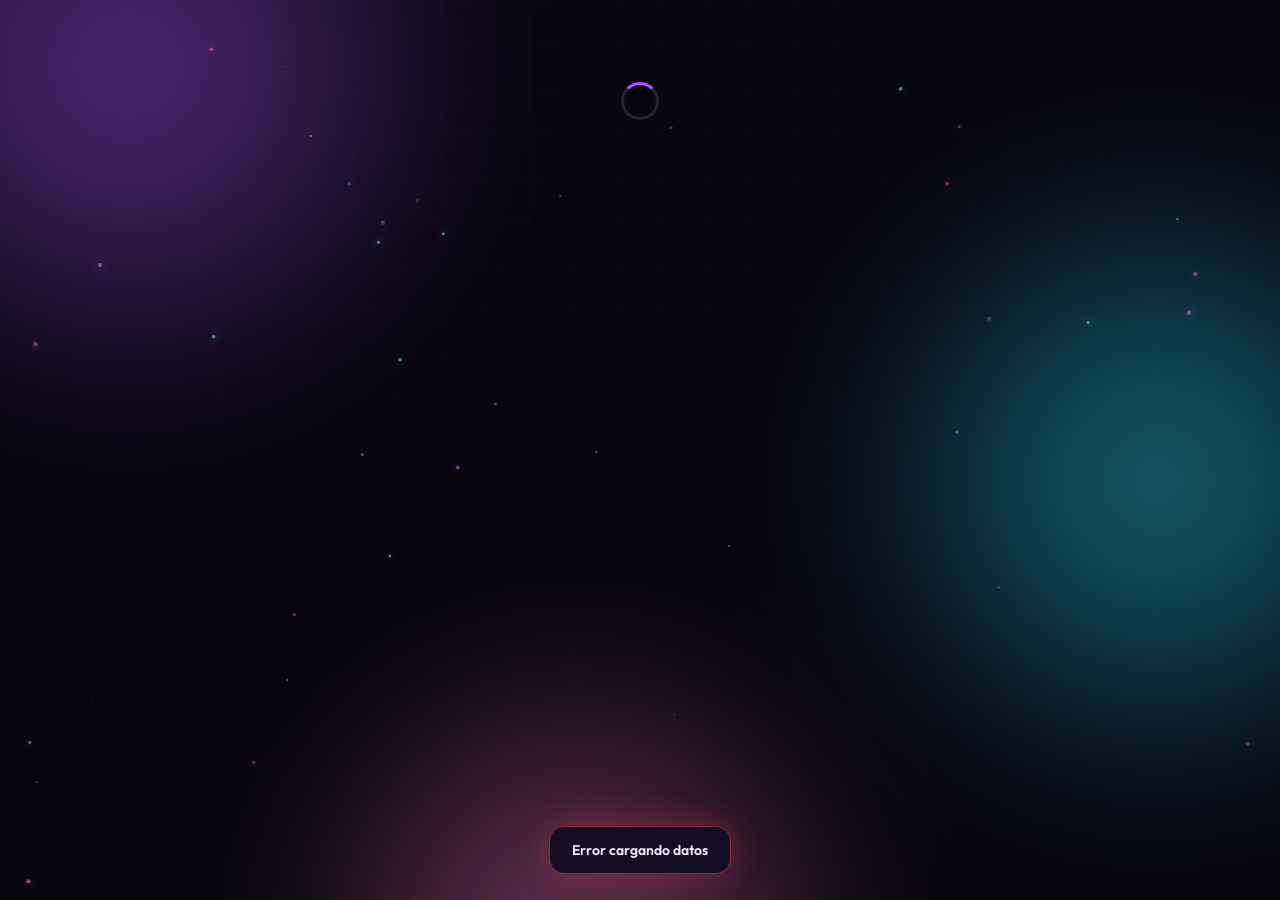
<file: index.html>
<!DOCTYPE html>
<html lang="es">
<head>
<meta charset="utf-8">
<meta name="viewport" content="width=device-width, initial-scale=1, maximum-scale=5">
<title>Regalo</title>
<meta name="description" content="El bote común para el regalo: mira cuánto llevamos y aporta tu parte.">
<meta name="theme-color" content="#0f0a1f">
<link rel="icon" href="icono.svg" type="image/svg+xml">
<link rel="alternate icon" href="favicon-32.png" sizes="32x32" type="image/png">
<link rel="apple-touch-icon" href="icon-180.png">
<link rel="manifest" href="manifest.webmanifest">
<meta name="apple-mobile-web-app-capable" content="yes">
<meta name="mobile-web-app-capable" content="yes">
<meta name="apple-mobile-web-app-status-bar-style" content="black-translucent">
<meta name="apple-mobile-web-app-title" content="Regalo">

<link href="https://fonts.googleapis.com/css2?family=Outfit:wght@400;500;600;700;800&display=swap" rel="stylesheet">
<link rel="stylesheet" href="estilos.css">
<script>
/* ====== PWA: registro del service worker (instalable como app) ====== */
if ('serviceWorker' in navigator) {
  window.addEventListener('load', function(){
    navigator.serviceWorker.register('sw.js').catch(function(){});
  });
}
</script>
</head>
<body>

<div class="aurora"><div class="blob"></div></div>
<div class="grid-fx"></div>
<canvas id="chispas"></canvas>

<div class="wrap">
  <div id="cargando" class="load"></div>

  <div id="app" class="hide">

    <!-- HERO -->
    <div class="card hero">
      <div class="badge">✨ <span id="bTag">Regalo de cumpleaños</span></div>
      <h1 id="titulo">—</h1>
      <p class="sub" id="subtitulo"></p>
    </div>

    <!-- MEDIDOR -->
    <div class="card">
      <div class="sec-t">Objetivo conseguido</div>
      <div class="meter-num">
        <b id="total">0 €</b>
        <span>de <span id="objetivo">0 €</span></span>
      </div>
      <div class="bar"><div class="fill" id="fill"></div></div>
      <div class="meter-foot">
        <span id="pct">0%</span>
        <span id="falta"></span>
      </div>
      <div id="avisoCerca" class="avisoCerca hide">🎉 <b>¡Estamos a puntito de conseguirlo!</b> Si todavía te apetece sumarte, no te cortes: puedes seguir aportando sin problema. Lo que sobre del objetivo se le entregará en un sobre, como un extra sorpresa. ¡Gracias por hacer esto posible! 💜</div>
      <div class="stats">
        <div class="stat"><b id="sPart">0</b><small>Participantes</small></div>
        <div class="stat"><b id="sMedia">0 €</b><small>Media</small></div>
        <div class="stat"><b id="sDias">—</b><small>Restante</small></div>
      </div>
    </div>

    <!-- REGALO -->
    <div class="card" id="cardRegalo">
      <div class="sec-t">El regalo</div>
      <div class="gift" id="giftBox"></div>
      <p class="sub full" id="regDesc"></p>
      <div id="regLinksBox" style="display:flex;flex-direction:column;gap:8px;margin-top:14px"></div>
    </div>

    <!-- CTA -->
    <div class="card" style="text-align:center">
      <div class="sec-t">Participa</div>
      <p class="sub" style="margin-bottom:16px">Aporta lo que quieras a partir de <b id="minTxt">—</b> y aparece en el muro de participantes.</p>
      <button class="btn pulse" onclick="abrir()">💜 Quiero aportar</button>
      <div id="cerrado" class="hide" style="margin-top:12px;color:var(--warn);font-size:14px"></div>
    </div>

    <!-- MURO -->
    <div class="card">
      <div class="sec-t">Muro de participantes</div>
      <div class="muro" id="muro"></div>
    </div>

    <!-- PROMO -->
    <div class="card" id="promoCard" style="text-align:center;cursor:pointer" onclick="abrirPromo()">
      <div class="sec-t">✨ ¿Organizas tú el próximo?</div>
      <p class="sub" style="margin-bottom:0">Crea una página como esta para recaudar el regalo de otra persona especial. Pulsa aquí para ver cómo 🎁</p>
    </div>

    <div class="foot">Hecho con 💜 · <span id="pieNombre"></span></div>
  </div>
</div>

<!-- MODAL VER MENSAJE MURO -->
<div class="modal" id="modalMsg">
  <div class="sheet" style="position:relative">
    <button class="x" onclick="cerrarMensajeMuro()">✕</button>
    <div class="sec-t" id="msgNombre">—</div>
    <p class="sub full" id="msgFechaImp" style="margin-bottom:14px"></p>
    <p style="white-space:pre-wrap;line-height:1.5" id="msgTexto"></p>
  </div>
</div>

<!-- MODAL PROMO -->
<div class="modal" id="modalPromo">
  <div class="sheet" style="position:relative">
    <button class="x" onclick="cerrarPromo()">✕</button>
    <div class="sec-t">🎁 Crea tu propia recaudación</div>
    <div id="promoInfo" style="line-height:1.6;text-align:justify;text-justify:inter-word;hyphens:auto;-webkit-hyphens:auto;padding:0;margin:0">
      <p>¿Te gustaría organizar algo así para regalar a alguien que quieres? Con tu propio panel de administrador puedes crear tu página, personalizarla con foto, nombre, objetivo y regalo, y compartir el enlace por WhatsApp con los invitados. Cada uno podrá aportar y aparecer en el muro, igual que aquí.</p>
      <p>El acceso a tu panel tiene un coste único de <b>3€</b> y podrás usarlo durante 30 días antes de tu evento. Si te interesa, contáctanos por WhatsApp o realiza el pago directamente con tarjeta.</p>
      <a href="https://wa.me/34633200100" target="_blank" rel="noopener" class="btn" style="margin-top:10px;background:linear-gradient(100deg,#25D366,#128C7E 50%,#25D366);box-shadow:0 10px 30px rgba(37,211,102,.4),inset 0 1px 0 rgba(255,255,255,.28);text-decoration:none">
        <svg viewBox="0 0 24 24" width="20" height="20" fill="currentColor" style="flex-shrink:0"><path d="M12.04 2c-5.46 0-9.91 4.45-9.91 9.91 0 1.75.46 3.45 1.32 4.95L2 22l5.25-1.38c1.45.79 3.08 1.21 4.79 1.21 5.46 0 9.91-4.45 9.91-9.91S17.5 2 12.04 2zm5.8 14.02c-.24.68-1.4 1.3-1.93 1.38-.5.08-1.13.11-1.82-.11-.42-.13-.96-.31-1.65-.61-2.9-1.25-4.79-4.17-4.93-4.36-.14-.19-1.18-1.57-1.18-3 0-1.42.75-2.12 1.02-2.41.27-.29.58-.36.78-.36.19 0 .39 0 .56.01.18.01.42-.07.66.5.24.58.83 2 .9 2.14.07.14.12.31.02.5-.1.19-.15.31-.29.48-.15.17-.31.38-.44.51-.14.14-.29.29-.13.57.17.29.75 1.24 1.62 2.01 1.11.99 2.06 1.3 2.35 1.44.29.14.46.12.63-.06.17-.19.72-.83.91-1.12.19-.29.38-.24.63-.14.26.1 1.63.77 1.91.91.29.14.48.21.55.33.07.12.07.68-.17 1.36z"/></svg>
        Escríbenos al 633 200 100
      </a>
      <a href="https://mypos.com/@futurmovil/3" target="_blank" rel="noopener" class="btn" style="margin-top:10px;text-decoration:none">💳 Pagar 3€ con tarjeta</a>
      <p style="color:#ff5555;font-weight:600;text-align:center;margin-top:10px;font-size:.92em;line-height:1.4">📌 Importante: en el <u>concepto del pago</u>, escribe tu número de teléfono para que podamos localizarte y activar tu panel cuanto antes.</p>
    </div>
  </div>
</div>

<!-- MODAL EVENTO FINALIZADO -->
<div class="modal" id="modalFin">
  <div class="sheet" style="position:relative;text-align:center">
    <button class="x" onclick="cerrarFin()">✕</button>
    <div style="font-size:56px;line-height:1;margin:10px 0 12px;filter:drop-shadow(0 0 26px rgba(168,85,247,.55))">🎁</div>
    <h3 style="margin-bottom:8px">Esta recaudación ya ha finalizado</h3>
    <p class="sub full" id="finTexto" style="margin-bottom:20px"></p>
    <button class="btn" onclick="verFelicitaciones()">💜 Ver las felicitaciones</button>
  </div>
</div>

<!-- ============ MODAL APORTAR ============ -->
<div class="modal" id="modal">
  <div class="sheet" style="position:relative">
    <button class="x" onclick="cerrar()">✕</button>
    <div class="grab"></div>

    <div id="p1">
      <h3>¿Cuánto quieres aportar?</h3>
      <p class="sub full" style="font-size:13px">Mínimo <b id="min2"></b>. Puedes poner más si quieres 😉</p>
      <div class="chips" id="chips"></div>
      <label>Otro importe (€)</label>
      <input type="number" id="otro" inputmode="decimal" min="0" step="0.5" placeholder="Escribe tu importe">
      <button class="btn" style="margin-top:18px" onclick="paso2()">Continuar →</button>
    </div>

    <div id="p2" class="hide">
      <h3>Tus datos</h3>
      <p class="sub full" style="font-size:13px">Aportación de <b id="resumen" style="color:var(--p2)"></b></p>
      <label>Tu nombre (así aparecerás)</label>
      <input id="nombre" maxlength="40" placeholder="Ej: María G.">
      <label>Mensaje o dedicatoria (opcional)</label>
      <textarea id="mensaje" placeholder="¡Felicidades! 🎉"></textarea>
      <div class="row2" style="margin-top:18px">
        <button class="btn ghost" onclick="paso(1)">← Atrás</button>
        <button class="btn" onclick="paso3()">Elegir pago →</button>
      </div>
    </div>

    <div id="p3" class="hide">
      <h3>¿Cómo quieres pagar?</h3>
      <p class="sub full" style="font-size:13px">Importe: <b id="resumen2" style="color:var(--p2)"></b></p>
      <div style="margin-top:16px">
        <button class="btn bizum" onclick="verBizum()">📱 Pagar por Bizum</button>
        <div style="height:11px"></div>
        <button class="btn" id="btnTarjeta" onclick="pagarTarjeta()">💳 Pago por tarjeta</button>
        <div style="height:11px"></div>
        <button class="btn ghost" onclick="paso(2)">← Atrás</button>
      </div>
    </div>

    <div id="p4" class="hide">
      <h3>Pago por Bizum</h3>
      <p class="sub full" style="font-size:13px">Envía <b id="resumen3" style="color:var(--p2)"></b> al número:</p>
      <div class="copybox">
        <b id="bizNum">—</b>
        <button class="btn sm" onclick="copiar()">Copiar</button>
      </div>
      <p class="sub full" style="font-size:12.5px">Titular: <b id="bizTit"></b><br>
      Cuando lo hayas enviado, pulsa el botón para etiquetarte en el muro.</p>
      <div style="margin-top:12px;padding:10px 12px;border-radius:12px;background:rgba(251,191,36,.1);border:1px solid rgba(251,191,36,.35)">
        <p class="sub full" style="font-size:12px;margin:0;color:var(--warn)">⚠️ <b>Importante:</b> escribe tu nombre en el <b>concepto</b> del Bizum para que el administrador sepa que el pago es tuyo.</p>
      </div>
      <button class="btn" style="margin-top:14px" id="btnBiz" onclick="confirmar('BIZUM')">✅ Ya lo he enviado, etiquétame</button>
      <div style="height:11px"></div>
      <button class="btn ghost" onclick="paso(3)">← Atrás</button>
    </div>

    <div id="p5" class="hide">
      <h3>Pago por tarjeta</h3>
      <p class="sub full" style="font-size:13px">Se ha abierto la pasarela de pago segura con el importe de <b id="resumen4" style="color:var(--p2)"></b>.</p>
      <div class="miniurl" id="urlPos"></div>
      <div style="margin-top:12px;padding:10px 12px;border-radius:12px;background:rgba(251,191,36,.1);border:1px solid rgba(251,191,36,.35)">
        <p class="sub full" style="font-size:12px;margin:0;color:var(--warn)">⚠️ <b>Importante:</b> indica tu nombre en el <b>concepto/referencia</b> del pago para que el administrador pueda identificarte.</p>
      </div>
      <button class="btn ghost" style="margin-top:12px" onclick="abrirPos()">↗ Volver a abrir el pago</button>
      <div style="height:11px"></div>
      <button class="btn" id="btnTar" onclick="confirmar('TARJETA')">✅ Pago realizado, etiquétame</button>
      <div style="height:11px"></div>
      <button class="btn ghost" onclick="paso(3)">← Atrás</button>
    </div>

    <div id="p6" class="hide" style="text-align:center;padding:12px 0">
      <div id="iconoGracias" style="font-size:64px;animation:latido 1.6s infinite">🎉</div>
      <h3 id="tituloGracias" style="margin-top:10px">¡Gracias!</h3>
      <p class="sub full" id="txtGracias"></p>
      <div id="pillGracias" style="margin-top:10px"></div>
      <button class="btn" style="margin-top:16px" onclick="cerrar();recargar()">Ver el muro</button>
    </div>
  </div>
</div>

<div class="toast" id="toast"></div>

<script src="api.js"></script>
<script>
/* ================== ESTADO ================== */
var EVENTO_ID = paramURL('evento');

/* ====== QUÉ PANEL ABRE LA APP INSTALADA =============================
   Solo se recuerda el evento con el que se INSTALÓ la app (evento
   'appinstalled'). Navegar después a otro enlace NO cambia nada: si
   tienes instalado tu panel principal y abres el enlace de un cliente,
   tu app sigue abriendo lo tuyo.
   ==================================================================== */
var CLAVE_APP = 'regalo_app_evento_v2';   /* la de la app instalada */
var CLAVE_IOS = 'regalo_ultimo_visto';    /* solo se usa en iPhone (ver abajo) */

(function(){
  var esAndroidApp = window.matchMedia && window.matchMedia('(display-mode: standalone)').matches;
  var esIphoneApp  = window.navigator.standalone === true;

  /* Al instalar, se fija de una vez el panel de esta app */
  window.addEventListener('appinstalled', function(){
    try { localStorage.setItem(CLAVE_APP, EVENTO_ID || ''); } catch(e){}
  });

  /* iPhone no avisa cuando se instala, así que ahí (y solo ahí) usamos
     como pista el último enlace de evento abierto en el navegador. */
  try {
    if (!esAndroidApp && !esIphoneApp && EVENTO_ID) localStorage.setItem(CLAVE_IOS, EVENTO_ID);
  } catch(e){}

  if (EVENTO_ID) return;                       /* la URL manda siempre */
  if (!esAndroidApp && !esIphoneApp) return;    /* en el navegador, nada que recordar */

  try {
    var guardado = localStorage.getItem(CLAVE_APP);
    if (guardado !== null) { EVENTO_ID = guardado; return; }   /* '' = panel principal */
    if (esIphoneApp) EVENTO_ID = localStorage.getItem(CLAVE_IOS) || '';
  } catch(e){}
})();

/* ====== ACCESO OCULTO AL PANEL ======================================
   5 clicks/toques seguidos sobre el badge ("PARA JORGE") en menos de
   2 segundos abren admin.html. El panel sigue pidiendo el PIN, esto
   solo es la puerta: nadie lo encuentra por casualidad.
   ==================================================================== */
(function(){
  var GOLPES  = 5;     /* clicks necesarios */
  var VENTANA = 2000;  /* milisegundos */
  var toques  = [];

  function abrirPanel(){
    location.href = 'admin.html' + (EVENTO_ID ? ('?evento=' + encodeURIComponent(EVENTO_ID)) : '');
  }

  window.addEventListener('load', function(){
    var b = document.querySelector('.hero .badge') || document.querySelector('.badge');
    if (!b) return;

    /* que no se seleccione el texto ni haga zoom al toquetear rápido */
    b.style.userSelect = 'none';
    b.style.webkitUserSelect = 'none';
    b.style.touchAction = 'manipulation';
    b.style.transition = 'transform .12s ease';

    b.addEventListener('click', function(){
      var ahora = Date.now();
      toques.push(ahora);
      toques = toques.filter(function(t){ return ahora - t < VENTANA; });

      /* a partir del 3er click, un guiño para saber que va contando */
      if (toques.length >= 3 && toques.length < GOLPES){
        b.style.transform = 'scale(1.08)';
        setTimeout(function(){ b.style.transform = 'scale(1)'; }, 120);
      }

      if (toques.length >= GOLPES){
        toques = [];
        b.style.transform = 'scale(1)';
        abrirPanel();
      }
    });
  });
})();
var D = null, importe = 0, urlPago = '', enviando = false;

window.addEventListener('load', function(){
  chispas(); cargar(true);
  setInterval(function(){ cargar(false); }, 30000);
  if (EVENTO_ID) { var bt = document.getElementById('btnTarjeta'); if (bt) bt.style.display = 'none'; }
});

function cargar(primera){
  api('datos', { evento: EVENTO_ID, force: '0' })
    .then(function(r){ D = r; pintar(primera); })
    .catch(function(){ toast('Error cargando datos','err'); });
}
function recargar(){
  api('datos', { evento: EVENTO_ID, force: '1' })
    .then(function(r){ D = r; pintar(false); })
    .catch(function(){});
}

/* ================== PINTAR ================== */
function pintar(primera){
  var c = D.cfg;
  document.body.className = 'tema-' + (c.tema || 'default');
  document.getElementById('cargando').classList.add('hide');
  document.getElementById('app').classList.remove('hide');

  document.getElementById('titulo').textContent = c.titulo || 'Regalo de cumpleaños';
  document.getElementById('subtitulo').textContent = c.subtitulo || '';
  document.getElementById('bTag').textContent = c.nombreHomenajeado ? ('Para ' + c.nombreHomenajeado) : 'Regalo de cumpleaños';
  document.getElementById('pieNombre').textContent = c.nombreHomenajeado || '';

  document.getElementById('objetivo').textContent = eur(D.objetivo);
  document.getElementById('pct').textContent = D.porcentaje + '% completado';
  var falta = Math.max(0, D.objetivo - D.total);
  document.getElementById('falta').textContent = falta > 0 ? ('Faltan ' + eur(falta)) : '¡Objetivo conseguido! 🎉';
  var av = document.getElementById('avisoCerca');
  if (av) { if (D.porcentaje >= 90) av.classList.remove('hide'); else av.classList.add('hide'); }
  document.getElementById('minTxt').textContent = eur(c.importeMinimo);
  document.getElementById('min2').textContent = eur(c.importeMinimo);

  animarNum(document.getElementById('total'), D.total);
  setTimeout(function(){ document.getElementById('fill').style.width = Math.max(D.porcentaje,2) + '%'; }, 250);

  document.getElementById('sPart').textContent = D.participantes;
  document.getElementById('sMedia').textContent = D.participantes ? eur(Math.round(D.total/D.participantes*100)/100) : '0 €';
  document.getElementById('sDias').textContent = diasRestantes(c.fechaLimite);

  /* regalo */
  var g = document.getElementById('giftBox');
  g.innerHTML = (c.regaloFoto ? '<img src="'+esc(c.regaloFoto)+'" alt="regalo" onerror="this.parentNode.innerHTML=\'<div class=noimg>🎁</div>\'">' : '<div class="noimg">🎁</div>')
    + '<div class="cap"><b>'+esc(c.regaloNombre||'El regalo')+'</b></div>';
  document.getElementById('regDesc').textContent = c.regaloDescripcion || '';

  var regBox = document.getElementById('regLinksBox');
  regBox.innerHTML = '';
  var enlacesPub = (c.regaloEnlaces || []).filter(function(u){ return u && String(u).trim(); });
  enlacesPub.forEach(function(url, i){
    var a = document.createElement('a');
    a.className = 'btn ghost';
    a.target = '_blank'; a.rel = 'noopener';
    a.href = url;
    a.textContent = '🔗 Ver el producto' + (i > 0 ? ' ' + (i+1) : '');
    a.style.marginTop = (i === 0 ? '14px' : '8px');
    regBox.appendChild(a);
  });

  /* cerrado */
  var btnPulse = document.querySelector('.btn.pulse');
  var cc = document.getElementById('cerrado');
  if (D.caducado){
    /* Evento finalizado: la página se queda de recuerdo. El botón sigue
       ahí, pero al pulsarlo sale el cartel de "ya ha finalizado". */
    if (btnPulse) btnPulse.disabled = false;
    cc.classList.add('hide');
  } else if (c.activo !== 'SI'){
    if (btnPulse) btnPulse.disabled = true;
    cc.textContent = c.mensajeCerrado || 'Recaudación cerrada';
    cc.classList.remove('hide');
  } else {
    if (btnPulse) btnPulse.disabled = false;
    cc.classList.add('hide');
  }

  /* muro */
  var m = document.getElementById('muro');
  if (!D.aportaciones.length){
    m.innerHTML = '<div class="vacio">Aún no hay participantes.<br>¡Sé el primero en aportar! ✨</div>';
  } else {
    m.innerHTML = D.aportaciones.map(function(a,i){
      var col = colorDe(a.nombre);
      return '<div class="tag" style="animation-delay:'+Math.min(i*40,600)+'ms;cursor:pointer" onclick="verMensajeMuro('+i+')">'+
        '<div class="ava" style="background:'+col+'">'+esc((a.nombre||'?').charAt(0).toUpperCase())+'</div>'+
        '<div class="info"><b>'+esc(a.nombre)+' <span class="pill '+(a.metodo||'').toLowerCase()+'">'+esc(a.metodo||'')+'</span></b>'+
        '<small>'+(a.mensaje? esc(a.mensaje) : a.fecha)+'</small></div>'+
        (D.cfg.mostrarImportes==='SI' ? '<div class="imp">'+eur(a.importe)+'</div>' : '')+
      '</div>';
    }).join('');
  }

  if (primera && D.porcentaje >= 100) confeti();
}

/* ================== MODAL / PASOS ================== */
function abrir(){
  if (!D) return;
  if (D.caducado){ abrirFin(); return; }
  if (D.cfg.activo !== 'SI') return;
  importe = D.cfg.importeMinimo;
  pintarChips();
  paso(1);
  document.getElementById('modal').classList.add('show');
}
function cerrar(){ document.getElementById('modal').classList.remove('show'); }

/* ============ CARTEL DE EVENTO FINALIZADO ============ */
function abrirFin(){
  var n = (D && D.cfg && D.cfg.nombreHomenajeado) ? esc(D.cfg.nombreHomenajeado) : '';
  document.getElementById('finTexto').innerHTML =
    'El plazo para aportar' + (n ? (' al regalo de <b>' + n + '</b>') : '') + ' se ha cerrado, ' +
    'así que ya no se admiten nuevas aportaciones.' +
    '<br><br>' +
    'Pero esta página se queda aquí como recuerdo: puedes seguir leyendo todas ' +
    'las felicitaciones y ver quién puso su granito de arena.' +
    '<br><br>' +
    'Gracias por haber formado parte de esto 💜';
  document.getElementById('modalFin').classList.add('show');
}
function cerrarFin(){ document.getElementById('modalFin').classList.remove('show'); }
function verFelicitaciones(){
  cerrarFin();
  var m = document.getElementById('muro');
  if (m) setTimeout(function(){ m.scrollIntoView({behavior:'smooth', block:'center'}); }, 180);
}

function verMensajeMuro(i){
  var a = D.aportaciones[i];
  if (!a) return;
  document.getElementById('msgNombre').textContent = a.nombre || 'Anónimo';
  document.getElementById('msgFechaImp').textContent = (a.fecha||'') + (D.cfg.mostrarImportes==='SI' ? ' · ' + eur(a.importe) : '');
  document.getElementById('msgTexto').textContent = a.mensaje || '(sin mensaje)';
  document.getElementById('msgTexto').scrollTop = 0;
  document.getElementById('modalMsg').classList.add('show');
}
function cerrarMensajeMuro(){ document.getElementById('modalMsg').classList.remove('show'); }
function abrirPromo(){ document.getElementById('modalPromo').classList.add('show'); }
function cerrarPromo(){ document.getElementById('modalPromo').classList.remove('show'); }

function paso(n){
  [1,2,3,4,5,6].forEach(function(i){ document.getElementById('p'+i).classList.add('hide'); });
  document.getElementById('p'+n).classList.remove('hide');
}

function pintarChips(){
  var min = D.cfg.importeMinimo;
  var opts = [min, min*2, min*3, min*5];
  var etiq = ['Mínimo','Generoso','Top','Crack'];
  document.getElementById('chips').innerHTML = opts.map(function(v,i){
    return '<div class="chip'+(i===0?' on':'')+'" data-v="'+v+'" onclick="selChip(this)">'+eur(v)+'<small>'+etiq[i]+'</small></div>';
  }).join('');
  document.getElementById('otro').value = '';
  importe = min;
}
function selChip(el){
  document.querySelectorAll('.chip').forEach(function(c){c.classList.remove('on');});
  el.classList.add('on');
  importe = parseFloat(el.dataset.v);
  document.getElementById('otro').value = '';
}
document.getElementById('otro').addEventListener('input', function(){
  if (this.value){
    document.querySelectorAll('.chip').forEach(function(c){c.classList.remove('on');});
    importe = parseFloat(this.value) || 0;
  }
});

function paso2(){
  var min = D.cfg.importeMinimo;
  if (!importe || importe < min){ toast('El importe mínimo es ' + eur(min), 'err'); return; }
  document.getElementById('resumen').textContent = eur(importe);
  paso(2);
}
function paso3(){
  var n = document.getElementById('nombre').value.trim();
  if (!n && D.cfg.permitirAnonimo !== 'SI'){ toast('Escribe tu nombre','err'); return; }
  document.getElementById('resumen2').textContent = eur(importe);
  paso(3);
}
function verBizum(){
  document.getElementById('resumen3').textContent = eur(importe);
  document.getElementById('bizNum').textContent = D.cfg.bizumNumero || '—';
  document.getElementById('bizTit').textContent = D.cfg.bizumTitular || '';
  paso(4);
}

/* ---------- myPOS ---------- */
function tagPos(imp){
  var v = (Math.round(imp*100)/100);
  var s = (v % 1 === 0) ? String(v) : v.toFixed(2);
  return 'https://mypos.com/@' + (D.cfg.myposUsuario || 'futurmovil') + '/' + s;
}
function pagarTarjeta(){
  if (EVENTO_ID) return;
  urlPago = tagPos(importe);
  document.getElementById('resumen4').textContent = eur(importe);
  document.getElementById('urlPos').textContent = 'Se ha abierto la ventana de pago seguro. Si no se abrió automáticamente, pulsa el botón de abajo para abrirla.';
  paso(5);
  abrirPos();
}
function abrirPos(){ window.open(urlPago, '_blank'); }

/* ---------- CONFIRMAR ---------- */
function confirmar(metodo){
  if (enviando) return;
  enviando = true;
  var b = document.getElementById(metodo==='BIZUM'?'btnBiz':'btnTar');
  var txt = b.textContent; b.textContent = 'Enviando…'; b.disabled = true;

  api('aportar', {
    evento: EVENTO_ID,
    d: {
      nombre: document.getElementById('nombre').value,
      mensaje: document.getElementById('mensaje').value,
      importe: importe,
      metodo: metodo,
      evento: EVENTO_ID
    }
  }).then(function(r){
    enviando = false; b.textContent = txt; b.disabled = false;
    if (r && !r.ok && r.msg === 'CADUCADO'){ cerrar(); abrirFin(); recargar(); return; }
    if (!r || !r.ok){ toast((r && r.msg) || 'Error al registrar','err'); return; }
    document.getElementById('txtGracias').textContent = r.msg;
    if (r.estado === 'PENDIENTE') {
      document.getElementById('iconoGracias').textContent = '⏳';
      document.getElementById('tituloGracias').textContent = '¡Pago registrado!';
      document.getElementById('pillGracias').innerHTML = '<span class="pill pend" style="font-size:12px;padding:6px 14px">Pendiente de verificación</span>';
    } else {
      document.getElementById('iconoGracias').textContent = '🎉';
      document.getElementById('tituloGracias').textContent = '¡Gracias!';
      document.getElementById('pillGracias').innerHTML = '';
    }
    paso(6); confeti(); recargar();
  }).catch(function(){
    enviando = false; b.textContent = txt; b.disabled = false;
    toast('Error al registrar','err');
  });
}

function copiar(){
  var t = D.cfg.bizumNumero || '';
  if (navigator.clipboard) navigator.clipboard.writeText(t).then(function(){toast('Número copiado ✓','ok');});
  else { var i=document.createElement('input');i.value=t;document.body.appendChild(i);i.select();document.execCommand('copy');i.remove();toast('Número copiado ✓','ok'); }
}

/* ================== UTILS ================== */
function eur(n){ n = Number(n)||0; return (n % 1 === 0 ? n : n.toFixed(2)) + ' €'; }
function esc(s){ return String(s==null?'':s).replace(/[&<>"']/g,function(c){
  return {'&':'&amp;','<':'&lt;','>':'&gt;','"':'&quot;',"'":'&#39;'}[c]; }); }
function colorDe(n){
  var h = 0; n = String(n||'?');
  for (var i=0;i<n.length;i++) h = n.charCodeAt(i) + ((h<<5)-h);
  return 'linear-gradient(135deg,hsl('+(h%360)+',85%,68%),hsl('+((h%360)+50)+',85%,60%))';
}
function animarNum(el,fin){
  var ini = 0, t0 = null, dur = 1400;
  function f(t){ if(!t0)t0=t; var p=Math.min((t-t0)/dur,1);
    var e = 1 - Math.pow(1-p,3);
    el.textContent = eur(Math.round((ini+(fin-ini)*e)*100)/100);
    if(p<1) requestAnimationFrame(f); }
  requestAnimationFrame(f);
}
function diasRestantes(f){
  if(!f) return '∞';
  var d = new Date(f); if(isNaN(d)) return '∞';
  var dif = Math.ceil((d - new Date())/86400000);
  return dif > 0 ? dif + ' días' : 'Finalizado';
}
function toast(m,t){
  var e = document.getElementById('toast');
  e.textContent = m; e.className = 'toast show ' + (t||'');
  clearTimeout(e._t); e._t = setTimeout(function(){ e.className='toast'; }, 3400);
}

/* ================== EFECTOS ================== */
function chispas(){
  var c = document.getElementById('chispas'), x = c.getContext('2d'), ps = [];
  function size(){ c.width = innerWidth; c.height = innerHeight; }
  size(); addEventListener('resize', size);
  for (var i=0;i<45;i++) ps.push({x:Math.random()*c.width,y:Math.random()*c.height,
    r:Math.random()*1.8+.4,v:Math.random()*.35+.08,o:Math.random()*.5+.15,
    h:[280,190,330][Math.floor(Math.random()*3)]});
  (function loop(){
    x.clearRect(0,0,c.width,c.height);
    ps.forEach(function(p){
      p.y -= p.v; if (p.y < -5){ p.y = c.height+5; p.x = Math.random()*c.width; }
      x.beginPath(); x.arc(p.x,p.y,p.r,0,7);
      x.fillStyle = 'hsla('+p.h+',90%,72%,'+p.o+')';
      x.shadowBlur = 9; x.shadowColor = 'hsla('+p.h+',90%,70%,.9)';
      x.fill();
    });
    requestAnimationFrame(loop);
  })();
}
function confeti(){
  var n = 90, cont = document.body;
  for (var i=0;i<n;i++){
    (function(i){
      var d = document.createElement('div');
      var col = ['#a855f7','#22d3ee','#f472b6','#fbbf24','#22c55e'][i%5];
      d.style.cssText = 'position:fixed;z-index:200;pointer-events:none;width:9px;height:'+(Math.random()*8+6)+'px;'+
        'background:'+col+';left:'+(Math.random()*100)+'vw;top:-20px;opacity:.95;border-radius:2px;'+
        'box-shadow:0 0 10px '+col+';transform:rotate('+(Math.random()*360)+'deg)';
      cont.appendChild(d);
      var dur = 2200 + Math.random()*1800;
      d.animate([{transform:'translateY(0) rotate(0)',opacity:1},
                 {transform:'translateY(105vh) rotate('+(Math.random()*900-450)+'deg)',opacity:0}],
                {duration:dur, easing:'cubic-bezier(.25,.6,.4,1)'});
      setTimeout(function(){ d.remove(); }, dur);
    })(i);
  }
}
</script>
</body>
</html>
</file>
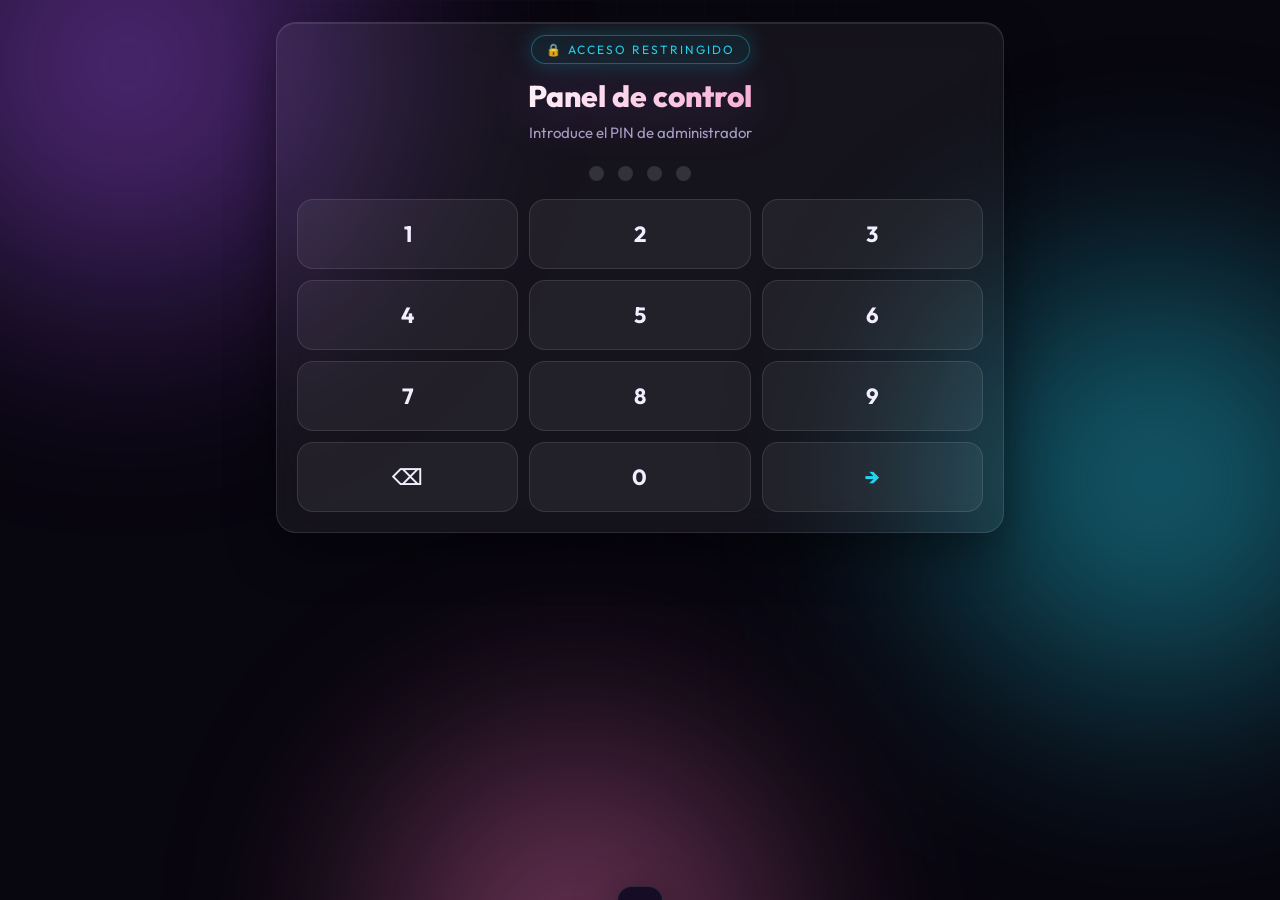
<file: admin.html>
<!DOCTYPE html>
<html lang="es">
<head>
<meta charset="utf-8">
<meta name="viewport" content="width=device-width, initial-scale=1, maximum-scale=5">
<title>Regalo</title>
<meta name="theme-color" content="#0f0a1f">
<link rel="icon" href="icono.svg" type="image/svg+xml">
<link rel="alternate icon" href="favicon-32.png" sizes="32x32" type="image/png">
<link rel="apple-touch-icon" href="icon-180.png">
<link rel="manifest" href="manifest.webmanifest">
<meta name="apple-mobile-web-app-capable" content="yes">
<meta name="mobile-web-app-capable" content="yes">
<meta name="apple-mobile-web-app-status-bar-style" content="black-translucent">
<meta name="apple-mobile-web-app-title" content="Regalo">

<meta name="robots" content="noindex,nofollow">
<link href="https://fonts.googleapis.com/css2?family=Outfit:wght@400;500;600;700;800&display=swap" rel="stylesheet">
<link rel="stylesheet" href="estilos.css">
<style>
/* ====== Subida de la foto del regalo (solo paneles de cliente) ====== */
#fotoUploader{margin-top:2px}
.foto-drop{display:flex;flex-direction:column;align-items:center;justify-content:center;gap:3px;
  text-align:center;padding:24px 16px;border-radius:16px;cursor:pointer;
  border:1.5px dashed rgba(255,255,255,.28);
  background:linear-gradient(160deg,rgba(255,255,255,.07),rgba(255,255,255,.02));
  transition:border-color .18s ease,background .18s ease,transform .18s ease}
.foto-drop:hover,.foto-drop.drag{border-color:var(--p2);transform:translateY(-1px);
  background:linear-gradient(160deg,rgba(255,255,255,.13),rgba(255,255,255,.04))}
.foto-drop b{font-size:15.5px;letter-spacing:.2px}
.foto-drop small{font-size:12.5px;color:#c7bde6;opacity:.9}
.foto-ic{font-size:28px;line-height:1;margin-bottom:4px;filter:drop-shadow(0 6px 14px rgba(0,0,0,.5))}
.foto-tip{margin-top:10px;font-size:12.5px;line-height:1.5;color:#cfc4ee;text-align:justify;
  padding:10px 12px;border-radius:12px;border:1px solid rgba(255,255,255,.12);
  background:rgba(255,255,255,.045)}
.foto-prog{margin-top:10px;height:6px;border-radius:99px;overflow:hidden;background:rgba(255,255,255,.12)}
.foto-prog-fill{height:100%;width:0;border-radius:99px;transition:width .3s ease;
  background:linear-gradient(90deg,var(--p1),var(--p2))}
.foto-msg{margin-top:8px;font-size:12.5px;color:#c7bde6;min-height:1px}
.foto-msg.err{color:#fca5a5}
.foto-msg.ok{color:#86efac}
.foto-acts{display:flex;gap:8px;margin-top:10px}
.foto-acts .btn{flex:1}
</style>
<script>
/* ====== PWA: registro del service worker (instalable como app) ====== */
if ('serviceWorker' in navigator) {
  window.addEventListener('load', function(){
    navigator.serviceWorker.register('sw.js').catch(function(){});
  });
}
</script>
</head>
<body>

<div class="aurora"><div class="blob"></div></div>
<div class="grid-fx"></div>

<div class="wrap">

  <!-- ============ LOGIN PIN ============ -->
  <div id="login">
    <div class="card hero" id="cardPin">
      <div class="badge">🔒 Acceso restringido</div>
      <h1 style="font-size:30px">Panel de control</h1>
      <p class="sub">Introduce el PIN de administrador</p>
      <div class="dots" id="dots"></div>
      <div class="pinpad">
        <button class="key" onclick="tec('1')">1</button>
        <button class="key" onclick="tec('2')">2</button>
        <button class="key" onclick="tec('3')">3</button>
        <button class="key" onclick="tec('4')">4</button>
        <button class="key" onclick="tec('5')">5</button>
        <button class="key" onclick="tec('6')">6</button>
        <button class="key" onclick="tec('7')">7</button>
        <button class="key" onclick="tec('8')">8</button>
        <button class="key" onclick="tec('9')">9</button>
        <button class="key" onclick="borrar()">⌫</button>
        <button class="key" onclick="tec('0')">0</button>
        <button class="key" onclick="entrar()" style="color:var(--p2)">→</button>
      </div>
    </div>
  </div>

  <!-- ============ PANEL ============ -->
  <div id="panel" class="hide">

    <div class="card hero" style="padding:18px">
      <div id="adminMenuWrap" style="position:relative;display:inline-block">
        <button type="button" id="btnAdminMenu" class="badge" style="cursor:pointer;border:none;font:inherit" onclick="toggleAdminMenu()">⚙️ Administración ▾</button>
        <div id="adminMenuPop" class="hide" style="position:absolute;top:calc(100% + 8px);left:0;z-index:50;background:linear-gradient(170deg,#171029,#0c0818);border:1px solid var(--glass-b);border-radius:14px;padding:8px;min-width:190px;box-shadow:0 12px 30px rgba(0,0,0,.5);text-align:left">
          <button type="button" class="btn ghost sm" style="width:100%;justify-content:flex-start" onclick="abrirCrearPanel()">➕ Crear panel</button>
        </div>
      </div>
      <h1 style="font-size:26px;margin:12px 0 4px">Panel de control</h1>
      <p class="sub" style="font-size:13px" id="hola"></p>
    </div>

    <div class="tabs">
      <button class="tab on" onclick="tab(0,this)">📊 Resumen</button>
      <button class="tab" onclick="tab(1,this)">⚙️ Config</button>
      <button class="tab" onclick="tab(2,this)">👥 Aportes</button>
    </div>

    <!-- TAB 0 · RESUMEN -->
    <div id="t0">
      <div class="card" id="avisoPend" style="display:none;border:1px solid rgba(251,191,36,.5);background:rgba(251,191,36,.08)">
        <div class="sec-t" style="color:var(--warn)">⚠️ Pagos por verificar</div>
        <p class="sub full" style="font-size:13px;margin:4px 0 12px">
          Tienes <b id="avisoPendNum">0</b> aportación(es) pendiente(s) de verificar. Bizum y tarjeta no se confirman de forma automática: revisa que el pago haya llegado y valida cada una para que se publique en el muro.
        </p>
        <button class="btn sm" onclick="irAPendientes()">🔍 Revisar pendientes</button>
      </div>
      <div class="card">
        <div class="sec-t">Recaudación</div>
        <div class="meter-num"><b id="rTotal">0 €</b><span>de <span id="rObj">0 €</span></span></div>
        <div class="bar"><div class="fill" id="rFill"></div></div>
        <div class="meter-foot"><span id="rPct">0%</span><span id="rFalta"></span></div>
        <div class="stats">
          <div class="stat"><b id="rNum">0</b><small>Aportes</small></div>
          <div class="stat"><b id="rBiz">0 €</b><small>Bizum</small></div>
          <div class="stat" id="statTarjeta"><b id="rTar">0 €</b><small>Tarjeta</small></div>
        </div>
        <div class="stat" style="margin-top:10px" id="boxPend">
          <b id="rPend" style="color:var(--warn)">0 €</b><small>Pendiente de validar</small>
        </div>
      </div>

      <div class="card">
        <div class="sec-t">Enlaces</div>
        <label>Web pública (para los invitados)</label>
        <div class="miniurl" id="urlPub"></div>
        <button class="btn ghost sm" style="width:100%;margin-top:8px" onclick="copiarUrl()">📋 Copiar enlace público</button>
        <label>Panel admin (solo tú)</label>
        <div class="miniurl" id="urlAdm"></div>
      </div>

      <div class="card">
        <div class="sec-t">Añadir aportación manual</div>
        <p class="sub full" style="font-size:12.5px;margin-top:0">Para quien te pague en mano o fuera de la web.</p>
        <div class="row2">
          <div><label>Nombre</label><input id="mNom" placeholder="Nombre"></div>
          <div><label>Importe €</label><input id="mImp" type="number" step="0.5" placeholder="10"></div>
        </div>
        <label>Método</label>
        <select id="mMet"><option value="BIZUM">Bizum</option><option value="TARJETA">Tarjeta</option><option value="EFECTIVO">Efectivo</option></select>
        <label>Mensaje (opcional)</label>
        <input id="mMsg" placeholder="Dedicatoria">
        <button class="btn" style="margin-top:16px" onclick="manual()">➕ Añadir</button>
      </div>
    </div>

    <!-- TAB 1 · CONFIG -->
    <div id="t1" class="hide">
      <div class="card">
        <div class="sec-t">🎨 Apariencia</div>
        <p class="sub full" style="margin:0 0 12px">Elige el estilo visual de la página. Lo verán todos los invitados.</p>
        <div class="temas" id="temaPicker">
          <div class="tema-op" data-tema="default" onclick="elegirTema('default')"><div class="tema-sw tema-sw-default"></div><small>✨ Cósmico</small></div>
          <div class="tema-op" data-tema="fiesta" onclick="elegirTema('fiesta')"><div class="tema-sw tema-sw-fiesta"></div><small>🎉 Fiesta</small></div>
          <div class="tema-op" data-tema="dorado" onclick="elegirTema('dorado')"><div class="tema-sw tema-sw-dorado"></div><small>🥂 Dorado</small></div>
          <div class="tema-op" data-tema="tropical" onclick="elegirTema('tropical')"><div class="tema-sw tema-sw-tropical"></div><small>🌴 Tropical</small></div>
          <div class="tema-op" data-tema="pastel" onclick="elegirTema('pastel')"><div class="tema-sw tema-sw-pastel"></div><small>🍡 Pastel</small></div>
        </div>
      </div>

      <div class="card">
        <div class="sec-t">Textos</div>
        <label>Título principal</label><input id="c_titulo">
        <label>Subtítulo</label><input id="c_subtitulo">
        <label>Nombre del homenajeado</label><input id="c_nombreHomenajeado">
        <label>Mensaje de agradecimiento</label><input id="c_mensajeGracias">
      </div>

      <div class="card">
        <div class="sec-t">Objetivo e importes</div>
        <div class="row2">
          <div><label>Objetivo (€)</label><input id="c_objetivo" type="number" step="1"></div>
          <div><label>Importe mínimo (€)</label><input id="c_importeMinimo" type="number" step="0.5"></div>
        </div>
        <label>Fecha límite (opcional)</label><input id="c_fechaLimite" type="date">
      </div>

      <div class="card">
        <div class="sec-t">El regalo</div>
        <label>Nombre del regalo</label><input id="c_regaloNombre">
        <label>Descripción</label><textarea id="c_regaloDescripcion"></textarea>
        <label id="lblFotoUrl">URL de la foto (Drive o web)</label><input id="c_regaloFoto" placeholder="https://...">

<div id="fotoUploader" class="hide">
<label>Foto del regalo</label>
<input type="file" id="fileFoto" accept="image/*" style="display:none" onchange="fotoElegida(this)">
<div class="foto-drop" id="fotoDrop" onclick="pedirFoto()">
<div class="foto-ic">📷</div>
<b>Subir foto del regalo</b>
<small>Hazle una foto ahora o elige una de tu galería</small>
</div>
<div class="foto-tip">📐 <b>Consejo:</b> usa una foto <b>horizontal</b> (apaisada, más ancha que alta). Es la que mejor queda en la página que verán los invitados. Se guarda sola, no hace falta pulsar “Guardar configuración”.</div>
<div class="foto-prog hide" id="fotoProg"><div class="foto-prog-fill" id="fotoProgFill"></div></div>
<div class="foto-msg" id="fotoMsg"></div>
<div class="foto-acts hide" id="fotoActs">
<button type="button" class="btn ghost sm" onclick="pedirFoto()">🔄 Cambiar foto</button>
<button type="button" class="btn ghost sm" onclick="quitarFoto()">🗑 Quitar</button>
</div>
</div>
        <div id="prevFoto"></div>
        <label>Enlaces del producto (añade los que necesites)</label>
        <div id="enlacesExtra" style="display:flex;flex-direction:column;gap:8px;margin-top:8px"></div>
        <button type="button" class="btn ghost sm" id="btnAddEnlace" onclick="agregarEnlaceExtra()" style="margin-top:8px">+ Añadir enlace</button>
      </div>

      <div class="card">
        <div class="sec-t">Cobros</div>
        <label>Número Bizum</label><input id="c_bizumNumero" inputmode="tel">
        <label>Titular del Bizum</label><input id="c_bizumTitular">
        <label>Usuario myPOS (tag)</label><input id="c_myposUsuario" placeholder="futurmovil">
        <div class="miniurl" id="prevPos"></div>
      </div>

      <div class="card">
        <div class="sec-t">Avisos</div>
        <label>Tu email para recibir avisos de aportaciones</label><input type="email" id="c__email" placeholder="tu@email.com">
      </div>

      <div class="card">
        <div class="sec-t">Opciones</div>
        <div class="switch"><span>Campaña activa</span><div class="sw" id="s_activo" onclick="sw(this)"></div></div>
        <p class="sub full" style="font-size:12.5px;margin:6px 0" id="txtSeguridadPago">🔒 Por seguridad, <b>todas</b> las aportaciones (Bizum y tarjeta) quedan pendientes hasta que las verifiques manualmente aquí: no se pueden confirmar de forma automática.</p>
        <div class="switch"><span>Mostrar los importes en el muro</span><div class="sw" id="s_mostrarImportes" onclick="sw(this)"></div></div>
        <div class="switch"><span>Permitir participar como anónimo</span><div class="sw" id="s_permitirAnonimo" onclick="sw(this)"></div></div>
        <label>Mensaje cuando esté cerrada</label><input id="c_mensajeCerrado">
      </div>

      <div class="card">
        <div class="sec-t">Seguridad</div>
        <label>PIN de administrador (4-8 dígitos)</label>
        <input id="c_pin" inputmode="numeric" maxlength="8">
      </div>

      <button class="btn pulse" onclick="guardar()">💾 Guardar configuración</button>
      <div style="height:20px"></div>
    </div>

    <!-- TAB 2 · APORTES -->
    <div id="t2" class="hide">
      <div class="card">
        <div class="sec-t">Aportaciones</div>
        <select id="filtro" onchange="pintarLista()" style="margin-bottom:14px">
          <option value="">Todas</option>
          <option value="PENDIENTE">Solo pendientes</option>
          <option value="CONFIRMADO">Solo confirmadas</option>
          <option value="RECHAZADO">Rechazadas</option>
        </select>
        <div class="muro" id="lista" style="max-height:none"></div>
      </div>
    </div>

    <div class="foot">
      <button class="btn ghost sm" onclick="location.reload()">🔄 Refrescar</button>
      &nbsp;
      <button class="btn ghost sm" onclick="salir()">🚪 Salir</button>
    </div>
  </div>
</div>

<!-- MODAL CREAR PANEL -->
<div class="modal" id="modalCrearPanel">
  <div class="sheet" style="position:relative">
    <button class="x" onclick="cerrarCrearPanel()">✕</button>
    <div class="sec-t">➕ Crear panel de venta</div>
    <div id="crearPanelIntro">
      <p class="sub full" style="font-size:13px">Se creará un panel nuevo y virgen (sin datos), listo para enviar a un cliente. El cliente configurará su nombre, foto, objetivo, Bizum, etc. desde su propio panel con el PIN que le des.</p>
      <button type="button" class="btn" style="width:100%;margin-top:10px" onclick="confirmarCrearPanel()">Crear panel</button>
    </div>
    <div id="crearPanelResultado" class="hide">
      <label>Web pública (para los invitados)</label>
      <div class="miniurl" id="cpUrlPub"></div>
      <button type="button" class="btn ghost sm" style="width:100%;margin-top:6px" onclick="copiarCP('cpUrlPub')">📋 Copiar</button>

      <label style="margin-top:14px;display:block">Panel admin (para el cliente)</label>
      <div class="miniurl" id="cpUrlAdmin"></div>
      <button type="button" class="btn ghost sm" style="width:100%;margin-top:6px" onclick="copiarCP('cpUrlAdmin')">📋 Copiar</button>

      <label style="margin-top:14px;display:block">PIN de acceso</label>
      <div class="miniurl" id="cpPin"></div>
      <button type="button" class="btn ghost sm" style="width:100%;margin-top:6px" onclick="copiarCP('cpPin')">📋 Copiar</button>

      <label style="margin-top:14px;display:block">Enviar por correo (opcional)</label>
      <input type="email" id="cpEmail" placeholder="correo@cliente.com" oninput="pintarBtnEnviarCP()">
      <button type="button" class="btn" id="btnEnviarCP" style="width:100%;margin-top:8px;display:none" onclick="enviarCorreoCP()">✉️ Enviar por correo</button>
    </div>
  </div>
</div>

<div class="toast" id="toast"></div>

<script src="api.js"></script>
<script>
var EVENTO_ID = paramURL('evento');

/* Enlaces basados en DONDE está alojada esta web (GitHub Pages) */
var WEB_PUB   = new URL('./', location.href).href;
var WEB_ADMIN = new URL('./admin.html', location.href).href;
function linkPublico(ev){ return WEB_PUB + (ev ? ('?evento=' + encodeURIComponent(ev)) : ''); }
function linkAdmin(ev){ return WEB_ADMIN + (ev ? ('?evento=' + encodeURIComponent(ev)) : ''); }

function pintarEnlacesBase(){
  var elPub = document.getElementById('urlPub'); if (elPub) elPub.textContent = linkPublico(EVENTO_ID);
  var elAdm = document.getElementById('urlAdm'); if (elAdm) elAdm.textContent = linkAdmin(EVENTO_ID);
}
pintarEnlacesBase();

function initAdminMenu(){
  if (EVENTO_ID) {
    var b = document.getElementById('btnAdminMenu');
    if (b) { b.removeAttribute('onclick'); b.style.cursor = 'default'; b.textContent = '⚙️ Administración'; }
    var pop = document.getElementById('adminMenuPop'); if (pop) pop.remove();
    var modalCP = document.getElementById('modalCrearPanel'); if (modalCP) modalCP.remove();
    var pp = document.getElementById('prevPos'); if (pp) pp.style.display = 'none';
    var txtSeg = document.getElementById('txtSeguridadPago');
    if (txtSeg) txtSeg.innerHTML = '🔒 Por seguridad, <b>todas</b> las aportaciones por Bizum quedan pendientes hasta que las verifiques manualmente aquí: no se pueden confirmar de forma automática.';
    var mpEl = document.getElementById('c_myposUsuario');
    if (mpEl) { mpEl.style.display = 'none'; if (mpEl.previousElementSibling) mpEl.previousElementSibling.style.display = 'none'; }
    var stEl = document.getElementById('statTarjeta'); if (stEl) stEl.style.display = 'none';
  } else {
    document.addEventListener('click', function(e){
      var wrap = document.getElementById('adminMenuWrap');
      var pop = document.getElementById('adminMenuPop');
      if (wrap && pop && !wrap.contains(e.target)) pop.classList.add('hide');
    });
  }
}
initAdminMenu();
activarSubidaFoto();

var PIN = '', buf = '', DATA = null;
var CLAVES = ['titulo','subtitulo','nombreHomenajeado','mensajeGracias','objetivo','importeMinimo',
              'fechaLimite','regaloNombre','regaloDescripcion','regaloFoto','bizumNumero',
              'bizumTitular','myposUsuario','mensajeCerrado','pin','_email'];
var enlacesArr = [];
var SWITCHES = ['activo','mostrarImportes','permitirAnonimo'];
var temaSel = 'default';
function elegirTema(t){
  temaSel = t;
  document.querySelectorAll('.tema-op').forEach(function(el){ el.classList.toggle('on', el.dataset.tema===t); });
}

/* ---------- PIN ---------- */
function pintaDots(){
  var d = document.getElementById('dots');
  d.innerHTML = '';
  for (var i=0;i<Math.max(buf.length,4);i++)
    d.innerHTML += '<div class="dot'+(i<buf.length?' on':'')+'"></div>';
}
pintaDots();
function tec(n){ if(buf.length<8){ buf+=n; pintaDots(); } }
function borrar(){ buf = buf.slice(0,-1); pintaDots(); }
document.addEventListener('keydown', function(e){
  if (document.getElementById('login').classList.contains('hide')) return;
  if (/^[0-9]$/.test(e.key)) tec(e.key);
  if (e.key === 'Backspace') borrar();
  if (e.key === 'Enter') entrar();
});

function entrar(){
  if (buf.length < 4){ err(); return; }
  api('login', { pin: buf, evento: EVENTO_ID }).then(function(r){
    if (!r || !r.ok){ err(); toast((r && r.msg) || 'PIN incorrecto','err'); return; }
    PIN = buf;
    document.getElementById('login').classList.add('hide');
    document.getElementById('panel').classList.remove('hide');
    cargar();
  }).catch(function(){ err(); toast('Error de conexión','err'); });
}
function err(){
  var c = document.getElementById('cardPin');
  c.classList.add('shake'); setTimeout(function(){c.classList.remove('shake');},500);
  buf=''; pintaDots();
}
function salir(){ PIN=''; buf=''; location.reload(); }

/* ---------- CARGA ---------- */
function cargar(){
  api('admindatos', { pin: PIN, evento: EVENTO_ID }).then(function(r){
    if (!r || !r.ok){ toast((r && r.msg) || 'Error','err'); return; }
    DATA = r;
    try { pintarTodo(); } catch(e){ console.log('PINTAR_ERROR', e); }
  }).catch(function(){ toast('Error de carga','err'); });
}

function pintarTodo(){
  var c = DATA.cfg, s = DATA.stats;
  if (EVENTO_ID) {
    var mp = document.getElementById('c_myposUsuario');
    if (mp) { mp.style.display='none'; if (mp.previousElementSibling) mp.previousElementSibling.style.display='none'; }
    var st = document.getElementById('statTarjeta'); if (st) st.style.display='none';
    var sel = document.getElementById('mMet');
    if (sel) { for (var i=sel.options.length-1;i>=0;i--){ if (sel.options[i].value==='TARJETA') sel.remove(i); } }
  }
  document.getElementById('hola').textContent = (c.nombreHomenajeado ? 'Campaña: '+c.titulo : c.titulo) || '';

  document.getElementById('rTotal').textContent = eur(s.confirmado);
  document.getElementById('rObj').textContent = eur(c.objetivo);
  document.getElementById('rPct').textContent = s.porcentaje + '%';
  document.getElementById('rFalta').textContent = 'Faltan ' + eur(Math.max(0, c.objetivo - s.confirmado));
  setTimeout(function(){ document.getElementById('rFill').style.width = Math.max(s.porcentaje,2)+'%'; },200);
  document.getElementById('rNum').textContent = s.num;
  document.getElementById('rBiz').textContent = eur(s.bizum);
  document.getElementById('rTar').textContent = eur(s.tarjeta);
  document.getElementById('rPend').textContent = eur(s.pendiente);
  document.getElementById('boxPend').style.display = s.pendiente>0 ? 'block':'none';
  var nPend = DATA.filas.filter(function(a){ return a.estado==='PENDIENTE'; }).length;
  document.getElementById('avisoPend').style.display = nPend>0 ? 'block' : 'none';
  document.getElementById('avisoPendNum').textContent = nPend;

  pintarEnlacesBase();

  CLAVES.forEach(function(k){
    var el = document.getElementById('c_'+k);
    if (el) el.value = (c[k]!=null ? c[k] : '');
  });

  /* --- ENLACES DEL PRODUCTO ---
     Se usa SIEMPRE la lista que devuelve el servidor (regaloEnlacesArr),
     aunque venga vacía. Antes se hacía un "fallback" a c.regaloEnlace y por
     eso los enlaces borrados volvían a aparecer al recargar. */
  enlacesArr = Array.isArray(c.regaloEnlacesArr) ? c.regaloEnlacesArr.slice() : [];
  pintarEnlaces();

  SWITCHES.forEach(function(k){
    var el = document.getElementById('s_'+k);
    if (el) el.classList.toggle('on', String(c[k]||'').toUpperCase()==='SI');
  });
  elegirTema(c.tema || 'default');

  prevFoto(); prevPos(); pintarEstadoFoto();
  pintarLista();
}

document.getElementById('c_regaloFoto').addEventListener('input', prevFoto);
document.getElementById('c_myposUsuario').addEventListener('input', prevPos);
document.getElementById('c_importeMinimo').addEventListener('input', prevPos);

function pintarEnlaces(){
  var cont = document.getElementById('enlacesExtra');
  cont.innerHTML = enlacesArr.map(function(url, i){
    var safe = String(url||'').replace(/"/g,'&quot;');
    return '<div style="display:flex;gap:8px;align-items:center">'
      + '<input type="text" class="enlaceInput" placeholder="https://..." style="flex:1" value="'+safe+'">'
      + '<button type="button" class="btn ghost sm" onclick="quitarEnlaceExtra('+i+')">✕</button>'
      + '</div>';
  }).join('');
  if (!enlacesArr.length) {
    cont.innerHTML = '<div class="sub full" style="font-size:12.5px;margin:0">Sin enlaces. Pulsa “+ Añadir enlace” para poner dónde se compra el regalo.</div>';
  }
}
function agregarEnlaceExtra(){
  _leerEnlacesDesdeInputs();
  enlacesArr.push('');
  pintarEnlaces();
  var inputs = document.querySelectorAll('.enlaceInput');
  if (inputs.length) inputs[inputs.length-1].focus();
}
function quitarEnlaceExtra(i){
  _leerEnlacesDesdeInputs();
  enlacesArr.splice(i,1);
  pintarEnlaces();
}
function _leerEnlacesDesdeInputs(){
  var inputs = document.querySelectorAll('.enlaceInput');
  enlacesArr = Array.prototype.map.call(inputs, function(inp){ return inp.value.trim(); });
}

function prevFoto(){
  var u = document.getElementById('c_regaloFoto').value.trim();
  var m = u.match(/[-\w]{25,}/);
  if (u.indexOf('drive.google.com')>-1 && m) u = 'https://drive.google.com/thumbnail?id='+m[0]+'&sz=w800';
  document.getElementById('prevFoto').innerHTML = u ?
    '<div class="gift" style="margin-top:10px"><img src="'+u+'" onerror="this.style.display=\'none\'"></div>' : '';
}
function prevPos(){
  var u = document.getElementById('c_myposUsuario').value.trim() || 'futurmovil';
  var i = document.getElementById('c_importeMinimo').value || '10';
  document.getElementById('prevPos').textContent = 'Tag mínimo → https://mypos.com/@'+u+'/'+i;
}

/* ---------- FOTO DEL REGALO (se sube a Drive · paneles de cliente) ---------- */
var FOTO_LADO_MAX = 1600, FOTO_CALIDAD = 0.85, FOTO_SUBIENDO = false;

function activarSubidaFoto(){
if (!EVENTO_ID) return;                 /* el panel del dueño sigue usando la URL */
var lbl = document.getElementById('lblFotoUrl');
var inp = document.getElementById('c_regaloFoto');
if (lbl) lbl.style.display = 'none';
if (inp) inp.type = 'hidden';
var up = document.getElementById('fotoUploader');
if (up) up.classList.remove('hide');
var drop = document.getElementById('fotoDrop');
if (drop){
['dragenter','dragover'].forEach(function(ev){
drop.addEventListener(ev, function(e){ e.preventDefault(); drop.classList.add('drag'); });
});
['dragleave','drop'].forEach(function(ev){
drop.addEventListener(ev, function(e){ e.preventDefault(); drop.classList.remove('drag'); });
});
drop.addEventListener('drop', function(e){
var f = e.dataTransfer && e.dataTransfer.files && e.dataTransfer.files[0];
if (f) subirFoto(f);
});
}
pintarEstadoFoto();
}

function pintarEstadoFoto(){
if (!EVENTO_ID) return;
var inp = document.getElementById('c_regaloFoto');
var hay = !!(inp && inp.value.trim());
var acts = document.getElementById('fotoActs');
if (acts) acts.classList.toggle('hide', !hay);
var drop = document.getElementById('fotoDrop');
if (drop) drop.style.display = hay ? 'none' : 'flex';
}

function pedirFoto(){ if (!FOTO_SUBIENDO) document.getElementById('fileFoto').click(); }
function fotoElegida(inp){ var f = inp.files && inp.files[0]; inp.value = ''; if (f) subirFoto(f); }

function _fotoMsg(txt, tipo){
var e = document.getElementById('fotoMsg');
if (e){ e.textContent = txt || ''; e.className = 'foto-msg' + (tipo ? ' ' + tipo : ''); }
}
function _fotoProg(p){
var box = document.getElementById('fotoProg'), fill = document.getElementById('fotoProgFill');
if (!box || !fill) return;
if (p === null){ box.classList.add('hide'); fill.style.width = '0'; return; }
box.classList.remove('hide'); fill.style.width = p + '%';
}

/* Reduce la foto en el propio móvil: sube rápido y no engorda el Drive */
function _redimensionar(file){
return new Promise(function(res, rej){
function pintar(src, w, h){
var esc = Math.min(1, FOTO_LADO_MAX / Math.max(w, h));
var cw = Math.max(1, Math.round(w * esc)), ch = Math.max(1, Math.round(h * esc));
var cv = document.createElement('canvas'); cv.width = cw; cv.height = ch;
var ctx = cv.getContext('2d');
ctx.fillStyle = '#ffffff'; ctx.fillRect(0, 0, cw, ch);
ctx.drawImage(src, 0, 0, cw, ch);
res({ dataUrl: cv.toDataURL('image/jpeg', FOTO_CALIDAD), w: cw, h: ch });
}
function porImagen(){
var fr = new FileReader();
fr.onerror = function(){ rej(new Error('No se pudo leer la foto')); };
fr.onload = function(){
var img = new Image();
img.onerror = function(){ rej(new Error('El archivo no parece una imagen')); };
img.onload = function(){ pintar(img, img.naturalWidth, img.naturalHeight); };
img.src = fr.result;
};
fr.readAsDataURL(file);
}
if (window.createImageBitmap){
createImageBitmap(file, { imageOrientation: 'from-image' })
.then(function(bmp){ pintar(bmp, bmp.width, bmp.height); })
.catch(function(){ porImagen(); });
} else porImagen();
});
}

function subirFoto(file){
if (FOTO_SUBIENDO) return;
if (!file || !/^image\//.test(file.type || '')){ _fotoMsg('Elige un archivo de imagen (JPG o PNG).','err'); return; }
FOTO_SUBIENDO = true;
var drop = document.getElementById('fotoDrop'); if (drop) drop.style.display = 'none';
_fotoMsg('Preparando la foto…'); _fotoProg(20);
_redimensionar(file).then(function(o){
_fotoProg(55);
_fotoMsg(o.h > o.w ? 'Subiendo… (es vertical: una horizontal quedaría mejor)' : 'Subiendo…');
document.getElementById('prevFoto').innerHTML =
'<div class="gift" style="margin-top:10px"><img src="' + o.dataUrl + '"></div>';
return api('subirfoto', { pin: PIN, evento: EVENTO_ID, foto: o.dataUrl, mime: 'image/jpeg' });
}).then(function(r){
if (!r || !r.ok) throw new Error((r && r.msg) || 'No se pudo subir la foto');
document.getElementById('c_regaloFoto').value = r.url;
_fotoProg(100);
_fotoMsg('Foto guardada ✓','ok');
toast('Foto guardada ✓','ok');
setTimeout(function(){ _fotoProg(null); prevFoto(); pintarEstadoFoto(); }, 450);
}).catch(function(e){
_fotoProg(null);
_fotoMsg((e && e.message) || 'No se pudo subir la foto','err');
toast('No se pudo subir la foto','err');
prevFoto(); pintarEstadoFoto();
}).then(function(){ FOTO_SUBIENDO = false; });
}

function quitarFoto(){
if (FOTO_SUBIENDO) return;
if (!confirm('¿Quitar la foto del regalo?')) return;
api('borrarfoto', { pin: PIN, evento: EVENTO_ID }).then(function(r){
if (!r || !r.ok){ toast((r && r.msg) || 'No se pudo quitar la foto','err'); return; }
document.getElementById('c_regaloFoto').value = '';
_fotoMsg(''); prevFoto(); pintarEstadoFoto();
toast('Foto quitada ✓','ok');
}).catch(function(){ toast('No se pudo quitar la foto','err'); });
}

/* ---------- TABS ---------- */
function tab(n,el){
  [0,1,2].forEach(function(i){ document.getElementById('t'+i).classList.add('hide'); });
  document.getElementById('t'+n).classList.remove('hide');
  document.querySelectorAll('.tab').forEach(function(t){t.classList.remove('on');});
  el.classList.add('on');
  window.scrollTo({top:0,behavior:'smooth'});
}
function sw(el){ el.classList.toggle('on'); }
function irAPendientes(){
  tab(2, document.querySelectorAll('.tab')[2]);
  document.getElementById('filtro').value = 'PENDIENTE';
  pintarLista();
}

/* ---------- GUARDAR ---------- */
function guardar(){
  var o = {};
  CLAVES.forEach(function(k){ var e=document.getElementById('c_'+k); if(e) o[k]=e.value.trim(); });
  _leerEnlacesDesdeInputs();
  o.regaloEnlaces = JSON.stringify(enlacesArr.filter(function(u){ return u && u.trim(); }));
  SWITCHES.forEach(function(k){ o[k] = document.getElementById('s_'+k).classList.contains('on') ? 'SI':'NO'; });
  o.tema = temaSel;

  if (!o.pin || o.pin.length < 4){ toast('El PIN debe tener al menos 4 dígitos','err'); return; }
  if (!(parseFloat(o.objetivo)>0)){ toast('Objetivo no válido','err'); return; }
  if (!(parseFloat(o.importeMinimo)>0)){ toast('Importe mínimo no válido','err'); return; }

  api('guardar', { pin: PIN, evento: EVENTO_ID, d: o }).then(function(r){
    if(!r || !r.ok){ toast((r && r.msg) || 'Error al guardar','err'); return; }
    toast(r.msg,'ok');
    PIN = o.pin;
    cargar();
  }).catch(function(){ toast('Error al guardar','err'); });
}

/* ---------- LISTA ---------- */
function pintarLista(){
  var f = document.getElementById('filtro').value;
  var arr = DATA.filas.filter(function(a){ return !f || a.estado===f; });
  var l = document.getElementById('lista');
  if (!arr.length){ l.innerHTML = '<div class="vacio">Sin aportaciones</div>'; return; }
  l.innerHTML = arr.map(function(a){
    var pill = a.estado==='CONFIRMADO' ? 'ok' : (a.estado==='PENDIENTE' ? 'pend' : '');
    return '<div class="tag" style="flex-wrap:wrap">'+
      '<div class="ava" style="background:'+colorDe(a.nombre)+'">'+esc((a.nombre||'?').charAt(0).toUpperCase())+'</div>'+
      '<div class="info"><b>'+esc(a.nombre)+'</b>'+
      '<small>'+a.fecha+' · <span class="pill '+a.metodo.toLowerCase()+'">'+esc(a.metodo)+'</span> '+
      '<span class="pill '+pill+'">'+esc(a.estado)+'</span></small>'+
      (a.mensaje? '<small style="color:#c7bde6">“'+esc(a.mensaje)+'”</small>':'')+'</div>'+
      '<div class="imp">'+eur(a.importe)+'</div>'+
      '<div style="display:flex;gap:7px;width:100%;margin-top:8px">'+
        (a.estado!=='CONFIRMADO'? '<button class="btn sm" onclick="est(\''+a.id+'\',\'CONFIRMADO\')">✓ Confirmar</button>':'')+
        (a.estado!=='RECHAZADO'? '<button class="btn ghost sm" onclick="est(\''+a.id+'\',\'RECHAZADO\')">✕ Rechazar</button>':'')+
        '<button class="btn ghost sm" onclick="borrarAp(\''+a.id+'\')">🗑</button>'+
      '</div></div>';
  }).join('');
}
function est(id,e){
  api('estado', { pin: PIN, id: id, estado: e, evento: EVENTO_ID }).then(function(r){
    toast(r.msg, r.ok?'ok':'err'); if(r.ok) cargar();
  });
}
function borrarAp(id){
  if(!confirm('¿Eliminar esta aportación definitivamente?')) return;
  api('eliminar', { pin: PIN, id: id, evento: EVENTO_ID }).then(function(r){
    toast(r.msg, r.ok?'ok':'err'); if(r.ok) cargar();
  });
}
function manual(){
  var d = { nombre:document.getElementById('mNom').value.trim(),
            importe:parseFloat(document.getElementById('mImp').value)||0,
            metodo:document.getElementById('mMet').value,
            mensaje:document.getElementById('mMsg').value.trim() };
  if(!d.nombre){ toast('Pon un nombre','err'); return; }
  if(!(d.importe>0)){ toast('Importe no válido','err'); return; }
  api('manual', { pin: PIN, evento: EVENTO_ID, d: d }).then(function(r){
    toast(r.msg, r.ok?'ok':'err');
    if(r.ok){ document.getElementById('mNom').value=''; document.getElementById('mImp').value='';
              document.getElementById('mMsg').value=''; cargar(); }
  });
}
function copiarUrl(){ copiarTexto(linkPublico(EVENTO_ID), 'Enlace copiado ✓'); }
function copiarTexto(t, msg){
  if(!t) return;
  if(navigator.clipboard) navigator.clipboard.writeText(t).then(function(){toast(msg||'Copiado ✓','ok');});
  else { var i=document.createElement('input');i.value=t;document.body.appendChild(i);i.select();document.execCommand('copy');i.remove();toast(msg||'Copiado ✓','ok'); }
}

function toggleAdminMenu(){
  var m = document.getElementById('adminMenuPop');
  if (m) m.classList.toggle('hide');
}
function abrirCrearPanel(){
  var pop = document.getElementById('adminMenuPop'); if (pop) pop.classList.add('hide');
  document.getElementById('crearPanelIntro').classList.remove('hide');
  document.getElementById('crearPanelResultado').classList.add('hide');
  document.getElementById('cpEmail').value = '';
  document.getElementById('btnEnviarCP').style.display = 'none';
  document.getElementById('modalCrearPanel').classList.add('show');
}
function cerrarCrearPanel(){ document.getElementById('modalCrearPanel').classList.remove('show'); }

var CP_EVENTO = '';
function confirmarCrearPanel(){
  api('crearpanel', { pin: PIN }).then(function(r){
    if (!r || !r.ok){ toast((r && r.msg) || 'Error al crear el panel','err'); return; }
    CP_EVENTO = r.evento;
    document.getElementById('cpUrlPub').textContent   = linkPublico(r.evento);
    document.getElementById('cpUrlAdmin').textContent = linkAdmin(r.evento);
    document.getElementById('cpPin').textContent      = r.pin;
    document.getElementById('crearPanelIntro').classList.add('hide');
    document.getElementById('crearPanelResultado').classList.remove('hide');
  }).catch(function(){ toast('Error al crear el panel','err'); });
}
function copiarCP(id){ copiarTexto(document.getElementById(id).textContent); }
function pintarBtnEnviarCP(){
  var e = document.getElementById('cpEmail').value.trim();
  document.getElementById('btnEnviarCP').style.display = e ? 'block' : 'none';
}
function enviarCorreoCP(){
  var email = document.getElementById('cpEmail').value.trim();
  if (!email) return;
  var btn = document.getElementById('btnEnviarCP'); btn.disabled = true;
  api('enviarpanel', {
    pin: PIN, ev2: CP_EVENTO, email: email,
    linkpub: linkPublico(CP_EVENTO), linkadm: linkAdmin(CP_EVENTO)
  }).then(function(r){
    btn.disabled = false;
    toast(r.ok ? 'Correo enviado ✓' : (r.msg||'Error al enviar'), r.ok?'ok':'err');
  }).catch(function(){ btn.disabled=false; toast('Error al enviar correo','err'); });
}

/* ---------- UTILS ---------- */
function eur(n){ n=Number(n)||0; return (n%1===0?n:n.toFixed(2))+' €'; }
function esc(s){ return String(s==null?'':s).replace(/[&<>"']/g,function(c){
  return {'&':'&amp;','<':'&lt;','>':'&gt;','"':'&quot;',"'":'&#39;'}[c];}); }
function colorDe(n){ var h=0; n=String(n||'?');
  for(var i=0;i<n.length;i++) h=n.charCodeAt(i)+((h<<5)-h);
  return 'linear-gradient(135deg,hsl('+(h%360)+',85%,68%),hsl('+((h%360)+50)+',85%,60%))'; }
function toast(m,t){ var e=document.getElementById('toast');
  e.textContent=m; e.className='toast show '+(t||'');
  clearTimeout(e._t); e._t=setTimeout(function(){e.className='toast';},3200); }
</script>
</body>
</html>
</file>
<file: estilos.css>
/* ================= BASE ================= */
:root{
  --bg:#08060f;
  --bg2:#0f0a1f;
  --glass:rgba(255,255,255,.055);
  --glass-b:rgba(255,255,255,.11);
  --txt:#f3eeff;
  --dim:#a99ec4;
  --p1:#a855f7; /* violeta */
  --p2:#22d3ee; /* cian */
  --p3:#f472b6; /* rosa */
  --ok:#22c55e;
  --warn:#fbbf24;
  --bad:#ef4444;
  --r:20px;
}

/* ==================== TEMAS ==================== */
body.tema-fiesta{
  --p1:#ff5e7e; --p2:#ffd166; --p3:#4cc9f0;
  --bg:#1a0e2e; --bg2:#2b0f3d;
  --ok:#06d6a0; --warn:#ffd166; --bad:#ef476f;
}
body.tema-dorado{
  --p1:#d4af37; --p2:#f3d47a; --p3:#8a6d1a;
  --bg:#0a0908; --bg2:#171310;
  --ok:#4caf50; --warn:#e0b34c; --bad:#c0392b;
}
body.tema-tropical{
  --p1:#00c9a7; --p2:#ff9f1c; --p3:#ff6b6b;
  --bg:#031f2e; --bg2:#04314a;
  --ok:#2ec4b6; --warn:#ffbf69; --bad:#e63946;
}
body.tema-pastel{
  --p1:#c9a7ff; --p2:#a0e7e5; --p3:#ffb5c2;
  --bg:#150f22; --bg2:#211934;
  --ok:#8fd9a8; --warn:#ffe08a; --bad:#ff8fa3;
}
*{box-sizing:border-box;-webkit-tap-highlight-color:transparent}
html,body{margin:0;padding:0}
body{
  font-family:'Outfit',system-ui,-apple-system,'Segoe UI',Roboto,sans-serif;
  background:var(--bg); color:var(--txt);
  min-height:100vh; overflow-x:hidden;
  -webkit-font-smoothing:antialiased;
}

/* ============ FONDO AURORA ANIMADO ============ */
.aurora{position:fixed;inset:0;z-index:0;overflow:hidden;pointer-events:none}
.aurora::before,.aurora::after,.blob{
  content:'';position:absolute;border-radius:50%;filter:blur(90px);opacity:.55;
}
.aurora::before{width:60vmax;height:60vmax;left:-20vmax;top:-25vmax;
  background:radial-gradient(circle,var(--p1),transparent 65%);animation:flotA 18s ease-in-out infinite}
.aurora::after{width:55vmax;height:55vmax;right:-18vmax;top:10vmax;
  background:radial-gradient(circle,var(--p2),transparent 65%);animation:flotB 22s ease-in-out infinite}
.blob{width:50vmax;height:50vmax;left:20vmax;bottom:-28vmax;
  background:radial-gradient(circle,var(--p3),transparent 65%);animation:flotC 26s ease-in-out infinite}
@keyframes flotA{0%,100%{transform:translate(0,0) scale(1)}50%{transform:translate(12vmax,8vmax) scale(1.15)}}
@keyframes flotB{0%,100%{transform:translate(0,0) scale(1.1)}50%{transform:translate(-10vmax,12vmax) scale(.9)}}
@keyframes flotC{0%,100%{transform:translate(0,0) scale(1)}50%{transform:translate(-8vmax,-10vmax) scale(1.2)}}

.grid-fx{position:fixed;inset:0;z-index:0;pointer-events:none;opacity:.25;
  background-image:linear-gradient(rgba(255,255,255,.05) 1px,transparent 1px),
                   linear-gradient(90deg,rgba(255,255,255,.05) 1px,transparent 1px);
  background-size:44px 44px;
  mask-image:radial-gradient(ellipse at 50% 0%,#000 20%,transparent 75%);
  -webkit-mask-image:radial-gradient(ellipse at 50% 0%,#000 20%,transparent 75%)}

/* partículas */
#chispas{position:fixed;inset:0;z-index:1;pointer-events:none}

/* ============ LAYOUT ============ */
.wrap{position:relative;z-index:2;max-width:760px;margin:0 auto;padding:22px 16px 90px}
.card{
  background:var(--glass); border:1px solid var(--glass-b);
  border-radius:var(--r); padding:20px; margin-bottom:16px;
  backdrop-filter:blur(18px); -webkit-backdrop-filter:blur(18px);
  box-shadow:0 18px 50px rgba(0,0,0,.45), inset 0 1px 0 rgba(255,255,255,.09);
  position:relative; overflow:hidden;
  animation:aparece .6s cubic-bezier(.2,.8,.25,1) both;
}
.card::after{content:'';position:absolute;top:0;left:-60%;width:40%;height:100%;
  background:linear-gradient(90deg,transparent,rgba(255,255,255,.07),transparent);
  transform:skewX(-20deg);animation:barrido 7s ease-in-out infinite}
@keyframes barrido{0%,70%{left:-60%}100%{left:130%}}
@keyframes aparece{from{opacity:0;transform:translateY(18px)}to{opacity:1;transform:none}}

/* ============ CABECERA ============ */
.hero{text-align:center;padding-top:12px}
.badge{display:inline-flex;align-items:center;gap:7px;font-size:12px;letter-spacing:2px;
  text-transform:uppercase;color:var(--p2);border:1px solid rgba(34,211,238,.35);
  padding:6px 14px;border-radius:999px;background:rgba(34,211,238,.08);
  box-shadow:0 0 22px rgba(34,211,238,.25)}
h1{
  font-size:clamp(28px,7vw,44px);line-height:1.1;margin:16px 0 8px;font-weight:800;
  background:linear-gradient(100deg,#fff 10%,var(--p3) 40%,var(--p2) 70%,#fff 95%);
  background-size:250% auto;-webkit-background-clip:text;background-clip:text;color:transparent;
  animation:brillo 6s linear infinite;
  filter:drop-shadow(0 0 26px rgba(168,85,247,.45))}
@keyframes brillo{to{background-position:250% center}}
.sub{color:var(--dim);font-size:15px;margin:0 auto;max-width:520px;line-height:1.55}

/* ---- TEXTO A TODO EL ANCHO (descripción del regalo, avisos, etc.) ---- */
.sub.full,#regDesc{max-width:100%;width:100%;margin-left:0;margin-right:0;
  text-align:justify;text-justify:inter-word;hyphens:auto;-webkit-hyphens:auto;
  overflow-wrap:anywhere}

/* ============ MEDIDOR ============ */
.meter-num{display:flex;align-items:baseline;justify-content:center;gap:10px;margin-bottom:4px}
.meter-num b{font-size:clamp(34px,10vw,52px);font-weight:800;
  background:linear-gradient(90deg,var(--p2),var(--p1),var(--p3));
  -webkit-background-clip:text;background-clip:text;color:transparent;
  filter:drop-shadow(0 0 18px rgba(168,85,247,.5))}
.meter-num span{color:var(--dim);font-size:16px}
.bar{height:22px;border-radius:999px;background:rgba(255,255,255,.07);
  border:1px solid var(--glass-b);overflow:hidden;position:relative;margin:14px 0 10px;
  box-shadow:inset 0 2px 10px rgba(0,0,0,.5)}
.fill{height:100%;width:0;border-radius:999px;position:relative;
  background:linear-gradient(90deg,var(--p2),var(--p1) 55%,var(--p3));
  background-size:200% 100%;
  box-shadow:0 0 22px rgba(168,85,247,.75),0 0 44px rgba(34,211,238,.35);
  transition:width 1.4s cubic-bezier(.2,.9,.2,1);
  animation:desliza 4s linear infinite}
@keyframes desliza{to{background-position:200% 0}}
.fill::after{content:'';position:absolute;inset:0;border-radius:999px;
  background:linear-gradient(90deg,transparent,rgba(255,255,255,.55),transparent);
  transform:translateX(-100%);animation:shine 2.6s ease-in-out infinite}
@keyframes shine{60%,100%{transform:translateX(100%)}}
.meter-foot{display:flex;justify-content:space-between;font-size:13px;color:var(--dim)}

.avisoCerca{margin-top:14px;padding:14px 16px;border-radius:16px;
  background:linear-gradient(135deg,rgba(168,85,247,.22),rgba(244,114,182,.16));
  border:1px solid rgba(244,114,182,.45);
  font-size:13.5px;line-height:1.55;text-align:left;color:var(--txt);
  animation:entra .5s both}
.avisoCerca b{color:var(--p3)}

.stats{display:grid;grid-template-columns:repeat(3,1fr);gap:10px;margin-top:16px}
.stat{background:rgba(255,255,255,.045);border:1px solid var(--glass-b);border-radius:14px;
  padding:12px 8px;text-align:center}
.stat b{display:block;font-size:20px;font-weight:700}
.stat small{color:var(--dim);font-size:11px;text-transform:uppercase;letter-spacing:1px}

/* ---------- SELECTOR DE TEMAS (ADMIN) ---------- */
.temas{display:grid;grid-template-columns:repeat(5,1fr);gap:8px;margin-top:6px}
.tema-op{display:flex;flex-direction:column;align-items:center;gap:6px;cursor:pointer;
  padding:9px 3px;border-radius:14px;border:2px solid transparent;transition:.2s}
.tema-op:hover{background:rgba(255,255,255,.05)}
.tema-op.on{border-color:var(--p2);background:rgba(34,211,238,.1)}
.tema-sw{width:36px;height:36px;border-radius:50%;
  box-shadow:0 0 14px rgba(0,0,0,.45), inset 0 0 0 2px rgba(255,255,255,.18)}
.tema-op small{font-size:10px;color:var(--dim);text-align:center;line-height:1.2}
.tema-op.on small{color:var(--txt);font-weight:700}
.tema-sw-default{background:conic-gradient(from 200deg,#a855f7,#22d3ee,#f472b6,#a855f7)}
.tema-sw-fiesta{background:conic-gradient(from 200deg,#ff5e7e,#ffd166,#4cc9f0,#ff5e7e)}
.tema-sw-dorado{background:conic-gradient(from 200deg,#d4af37,#f3d47a,#8a6d1a,#d4af37)}
.tema-sw-tropical{background:conic-gradient(from 200deg,#00c9a7,#ff9f1c,#ff6b6b,#00c9a7)}
.tema-sw-pastel{background:conic-gradient(from 200deg,#c9a7ff,#a0e7e5,#ffb5c2,#c9a7ff)}

/* ============ BOTONES ============ */
.btn{
  position:relative;display:inline-flex;align-items:center;justify-content:center;gap:9px;
  width:100%;padding:16px 20px;border:0;border-radius:16px;cursor:pointer;
  font-family:inherit;font-size:16px;font-weight:700;color:#fff;
  background:linear-gradient(100deg,var(--p1),var(--p3) 50%,var(--p2));
  background-size:200% auto;overflow:hidden;
  box-shadow:0 10px 30px rgba(168,85,247,.4),inset 0 1px 0 rgba(255,255,255,.28);
  transition:transform .18s cubic-bezier(.2,.8,.2,1),box-shadow .25s,background-position .6s}
.btn:hover{background-position:right center;transform:translateY(-3px);
  box-shadow:0 16px 42px rgba(168,85,247,.6)}
.btn:active{transform:translateY(0) scale(.985)}
.btn::before{content:'';position:absolute;top:0;left:-70%;width:45%;height:100%;
  background:linear-gradient(90deg,transparent,rgba(255,255,255,.45),transparent);
  transform:skewX(-22deg);transition:left .6s ease}
.btn:hover::before{left:135%}
.btn.ghost{background:rgba(255,255,255,.06);border:1px solid var(--glass-b);
  box-shadow:none;color:var(--txt)}
.btn.ghost:hover{background:rgba(255,255,255,.12);box-shadow:0 0 24px rgba(255,255,255,.12)}
.btn.bizum{background:linear-gradient(100deg,#00c3a5,#0ea5e9 60%,#22d3ee);
  box-shadow:0 10px 30px rgba(14,165,233,.45),inset 0 1px 0 rgba(255,255,255,.28)}
.btn.bizum:hover{box-shadow:0 16px 42px rgba(14,165,233,.6)}
.btn.sm{width:auto;padding:9px 14px;font-size:13px;border-radius:11px}
.btn:disabled{opacity:.5;cursor:not-allowed;transform:none}

.btn.pulse{animation:latido 2.4s ease-in-out infinite}
@keyframes latido{0%,100%{box-shadow:0 10px 30px rgba(168,85,247,.4)}
  50%{box-shadow:0 10px 46px rgba(168,85,247,.85),0 0 0 8px rgba(168,85,247,.07)}}

/* ============ CHIPS IMPORTE ============ */
.chips{display:grid;grid-template-columns:repeat(auto-fit,minmax(88px,1fr));gap:10px;margin:14px 0}
.chip{padding:15px 8px;border-radius:15px;text-align:center;cursor:pointer;font-weight:700;
  background:rgba(255,255,255,.05);border:1.5px solid var(--glass-b);
  transition:all .22s cubic-bezier(.2,.8,.2,1);position:relative;overflow:hidden;font-size:17px}
.chip small{display:block;font-size:10px;color:var(--dim);font-weight:500;margin-top:2px;letter-spacing:.5px}
.chip:hover{transform:translateY(-3px);border-color:rgba(168,85,247,.55);background:rgba(168,85,247,.12)}
.chip.on{border-color:var(--p1);background:linear-gradient(160deg,rgba(168,85,247,.28),rgba(34,211,238,.16));
  box-shadow:0 0 26px rgba(168,85,247,.5),inset 0 0 22px rgba(168,85,247,.16);transform:translateY(-3px)}
.chip.on::after{content:'✓';position:absolute;top:4px;right:7px;font-size:11px;color:var(--p2)}

/* ============ FORM ============ */
label{display:block;font-size:12px;color:var(--dim);margin:14px 0 6px;
  text-transform:uppercase;letter-spacing:1.2px;font-weight:600}
input,textarea,select{
  width:100%;padding:14px 15px;border-radius:14px;font-family:inherit;font-size:15px;
  background:rgba(255,255,255,.05);border:1.5px solid var(--glass-b);color:var(--txt);
  transition:all .22s;outline:none}
input:focus,textarea:focus,select:focus{border-color:var(--p1);background:rgba(168,85,247,.09);
  box-shadow:0 0 0 4px rgba(168,85,247,.13),0 0 26px rgba(168,85,247,.25)}
input::placeholder,textarea::placeholder{color:#6f6690}
textarea{resize:vertical;min-height:74px}
select option{background:#150e28;color:#fff}
.switch{display:flex;align-items:center;justify-content:space-between;gap:12px;
  padding:13px 15px;border-radius:14px;background:rgba(255,255,255,.05);
  border:1px solid var(--glass-b);margin-top:10px}
.switch span{font-size:14px}
.sw{position:relative;width:52px;height:29px;flex:0 0 52px;border-radius:999px;
  background:rgba(255,255,255,.12);cursor:pointer;transition:.3s;border:1px solid var(--glass-b)}
.sw::after{content:'';position:absolute;top:3px;left:3px;width:21px;height:21px;border-radius:50%;
  background:#fff;transition:.3s cubic-bezier(.2,.8,.2,1)}
.sw.on{background:linear-gradient(90deg,var(--p1),var(--p2));box-shadow:0 0 20px rgba(168,85,247,.6)}
.sw.on::after{left:26px}

/* ============ FOTO REGALO ============ */
.gift{position:relative;border-radius:18px;overflow:hidden;border:1px solid var(--glass-b);
  background:rgba(0,0,0,.3);margin-bottom:14px}
.gift img{width:100%;display:block;aspect-ratio:16/10;object-fit:cover;
  transition:transform .7s cubic-bezier(.2,.8,.2,1)}
.gift:hover img{transform:scale(1.06)}
.gift::after{content:'';position:absolute;inset:0;
  background:linear-gradient(180deg,transparent 45%,rgba(8,6,15,.9))}
.gift .cap{position:absolute;left:16px;right:16px;bottom:14px;z-index:2}
.gift .cap b{font-size:19px;display:block}
.noimg{aspect-ratio:16/10;display:flex;align-items:center;justify-content:center;font-size:60px;
  background:linear-gradient(135deg,rgba(168,85,247,.25),rgba(34,211,238,.18))}

/* ============ MURO PARTICIPANTES ============ */
.muro{display:flex;flex-direction:column;gap:9px;max-height:420px;overflow-y:auto;padding-right:4px}
.muro::-webkit-scrollbar{width:5px}
.muro::-webkit-scrollbar-thumb{background:rgba(168,85,247,.5);border-radius:9px}
.tag{display:flex;align-items:center;gap:12px;padding:12px 14px;border-radius:15px;
  background:rgba(255,255,255,.045);border:1px solid var(--glass-b);
  transition:.25s;animation:entra .5s both}
.tag:hover{background:rgba(168,85,247,.12);transform:translateX(5px);border-color:rgba(168,85,247,.4)}
@keyframes entra{from{opacity:0;transform:translateX(-14px)}to{opacity:1;transform:none}}
.ava{width:42px;height:42px;flex:0 0 42px;border-radius:50%;display:flex;align-items:center;
  justify-content:center;font-weight:800;font-size:16px;color:#0b0716;
  box-shadow:0 0 18px rgba(168,85,247,.5)}
.tag .info{flex:1;min-width:0}
.tag .info b{display:block;font-size:15px;white-space:nowrap;overflow:hidden;text-overflow:ellipsis}
.tag .info small{color:var(--dim);font-size:12px;display:block;white-space:nowrap;overflow:hidden;text-overflow:ellipsis}
.pill{font-size:10px;padding:3px 9px;border-radius:999px;font-weight:700;letter-spacing:.6px}
.pill.bizum{background:rgba(0,195,165,.18);color:#5eead4;border:1px solid rgba(0,195,165,.4)}
.pill.tarjeta{background:rgba(168,85,247,.18);color:#d8b4fe;border:1px solid rgba(168,85,247,.4)}
.pill.efectivo{background:rgba(251,191,36,.18);color:#fcd34d;border:1px solid rgba(251,191,36,.4)}
.pill.ok{background:rgba(34,197,94,.18);color:#86efac;border:1px solid rgba(34,197,94,.4)}
.pill.pend{background:rgba(251,191,36,.18);color:#fcd34d;border:1px solid rgba(251,191,36,.4)}
.imp{font-weight:800;font-size:16px;color:var(--p2);text-shadow:0 0 14px rgba(34,211,238,.6)}

/* ============ MODAL ============ */
.modal{position:fixed;inset:0;z-index:60;display:none;align-items:flex-end;justify-content:center;
  background:rgba(4,2,10,.75);backdrop-filter:blur(7px);-webkit-backdrop-filter:blur(7px);padding:0}
.modal.show{display:flex;animation:fade .25s}
@keyframes fade{from{opacity:0}to{opacity:1}}
.sheet{width:100%;max-width:560px;max-height:92vh;overflow-y:auto;
  background:linear-gradient(170deg,#171029,#0c0818);
  border:1px solid var(--glass-b);border-radius:26px 26px 0 0;padding:22px 20px 30px;
  box-shadow:0 -20px 60px rgba(0,0,0,.7);animation:sube .38s cubic-bezier(.2,.9,.25,1)}
#modalMsg .sheet{display:flex;flex-direction:column}
#msgTexto{max-height:50vh;overflow-y:auto;-webkit-overflow-scrolling:touch;overflow-wrap:anywhere;word-break:break-word;word-wrap:break-word;padding-right:6px}

@media(min-width:600px){.modal{align-items:center}.sheet{border-radius:26px}}
@keyframes sube{from{transform:translateY(70px);opacity:0}to{transform:none;opacity:1}}
.sheet h3{margin:0 0 4px;font-size:21px}
.sheet .grab{width:44px;height:4px;background:rgba(255,255,255,.25);border-radius:9px;margin:0 auto 16px}
.x{position:absolute;top:14px;right:16px;font-size:22px;color:var(--dim);cursor:pointer;
  background:none;border:0}

/* ============ VARIOS ============ */
.copybox{display:flex;align-items:center;gap:10px;padding:15px;border-radius:15px;
  background:rgba(0,195,165,.1);border:1px dashed rgba(0,195,165,.45);margin:12px 0}
.copybox b{flex:1;font-size:21px;letter-spacing:1.5px;font-family:ui-monospace,monospace}
.toast{position:fixed;left:50%;bottom:26px;transform:translate(-50%,140%);z-index:99;
  padding:14px 22px;border-radius:15px;font-weight:600;font-size:14px;max-width:90vw;text-align:center;
  background:rgba(20,12,38,.96);border:1px solid var(--glass-b);backdrop-filter:blur(12px);
  box-shadow:0 14px 44px rgba(0,0,0,.6);transition:transform .45s cubic-bezier(.2,.9,.2,1)}
.toast.show{transform:translate(-50%,0)}
.toast.ok{border-color:rgba(34,197,94,.55);box-shadow:0 0 34px rgba(34,197,94,.3)}
.toast.err{border-color:rgba(239,68,68,.55);box-shadow:0 0 34px rgba(239,68,68,.3)}
.vacio{text-align:center;color:var(--dim);padding:32px 10px;font-size:14px}
.sec-t{font-size:12px;letter-spacing:2px;text-transform:uppercase;color:var(--p2);
  margin:0 0 14px;font-weight:700;display:flex;align-items:center;gap:9px}
.sec-t::after{content:'';flex:1;height:1px;background:linear-gradient(90deg,rgba(34,211,238,.45),transparent)}
.load{width:38px;height:38px;margin:60px auto;border-radius:50%;
  border:3px solid rgba(255,255,255,.12);border-top-color:var(--p1);animation:gira .8s linear infinite}
@keyframes gira{to{transform:rotate(360deg)}}
.foot{text-align:center;color:#5f5780;font-size:11.5px;padding:18px 0 6px;letter-spacing:.4px}
.hide{display:none!important}

/* ============ ADMIN ============ */
.tabs{display:flex;gap:7px;margin-bottom:16px;background:rgba(255,255,255,.045);
  padding:6px;border-radius:16px;border:1px solid var(--glass-b)}
.tab{flex:1;padding:11px 6px;border-radius:12px;text-align:center;cursor:pointer;font-size:13px;
  font-weight:700;color:var(--dim);transition:.25s;border:0;background:transparent;font-family:inherit}
.tab.on{color:#fff;background:linear-gradient(100deg,var(--p1),var(--p3));
  box-shadow:0 6px 20px rgba(168,85,247,.45)}
.pinpad{display:grid;grid-template-columns:repeat(3,1fr);gap:11px;margin-top:18px}
.key{padding:20px 0;border-radius:16px;font-size:22px;font-weight:700;cursor:pointer;
  background:rgba(255,255,255,.055);border:1px solid var(--glass-b);color:var(--txt);
  transition:.15s;font-family:inherit}
.key:hover{background:rgba(168,85,247,.22);transform:translateY(-2px);box-shadow:0 0 22px rgba(168,85,247,.35)}
.key:active{transform:scale(.94)}
.dots{display:flex;gap:14px;justify-content:center;margin:22px 0 4px}
.dot{width:15px;height:15px;border-radius:50%;background:rgba(255,255,255,.13);transition:.28s}
.dot.on{background:linear-gradient(135deg,var(--p1),var(--p2));
  box-shadow:0 0 20px rgba(168,85,247,.85);transform:scale(1.18)}
.shake{animation:sacude .45s}
@keyframes sacude{0%,100%{transform:translateX(0)}20%,60%{transform:translateX(-10px)}40%,80%{transform:translateX(10px)}}
.row2{display:grid;grid-template-columns:1fr 1fr;gap:11px}
@media(max-width:460px){.row2{grid-template-columns:1fr}}
.miniurl{font-size:11px;color:var(--dim);word-break:break-all;background:rgba(0,0,0,.3);
  padding:9px 11px;border-radius:10px;margin-top:6px;border:1px solid var(--glass-b)}
</file>
